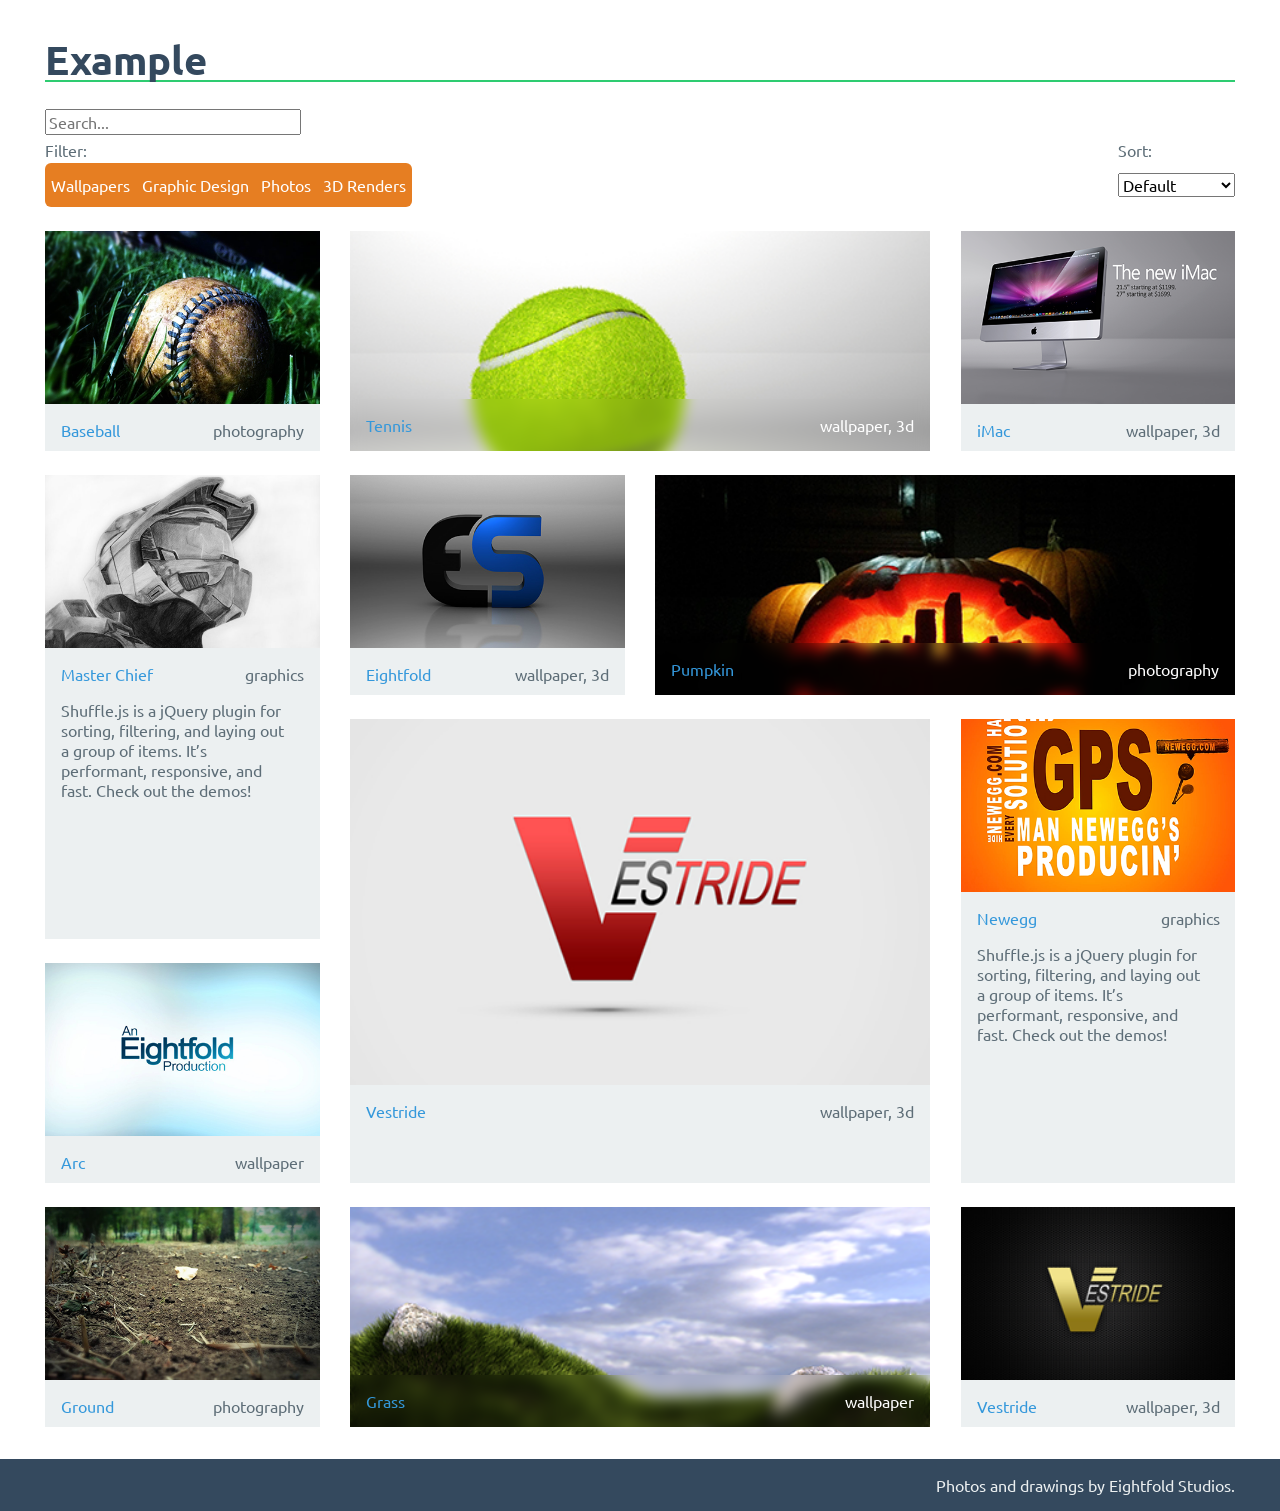
<file: index.html>
<!DOCTYPE html>
<!--[if lt IE 7]>      <html class="no-js lt-ie9 lt-ie8 lt-ie7" lang="en"> <![endif]-->
<!--[if IE 7]>         <html class="no-js lt-ie9 lt-ie8" lang="en"> <![endif]-->
<!--[if IE 8]>         <html class="no-js lt-ie9" lang="en"> <![endif]-->
<!--[if gt IE 8]><!--> <html class="no-js modern" lang="en"> <!--<![endif]-->
<head>
  <meta charset="utf-8" />
  <title>Shuffle.js</title>
  
  
  <meta name="viewport" content="width=device-width, initial-scale=1" />
  <meta property="og:title" content="Shuffle.js" />
  <meta property="og:description" content="Categorize, sort, and filter a responsive grid of items" />
  <meta property="og:type" content="website" />
  <meta property="og:url" content="http://vestride.github.io/Shuffle/index.html" />
  <meta property="og:image" content="http://vestride.github.io/Shuffle/img/shuffle.png" />
  <meta property="og:site_name" content="" />
  <meta property="fb:admins" content="771347349" />
  <meta name="author" content="https://plus.google.com/u/0/100210640453700033824" />
  <meta name="twitter:card" content="summary">
  <meta name="twitter:creator" content="@Vestride">
  <meta name="twitter:title" content="Shuffle.js">
  <meta name="twitter:description" content="Categorize, sort, and filter a responsive grid of items">
  <meta name="twitter:image" content="http://vestride.github.io/Shuffle/img/shuffle.png">

  <link href="https://plus.google.com/u/0/100210640453700033824" rel="author" />


  <link id="favicon" rel="icon" type="image/png" href="favicon.png" >

  <!-- Prefetch DNS for external assets -->
  <link rel="dns-prefetch" href="//fonts.googleapis.com">
  <link rel="dns-prefetch" href="//themes.googleusercontent.com">
  <link rel="dns-prefetch" href="//www.google-analytics.com">
  <link rel="dns-prefetch" href="//ajax.googleapis.com">

  <link rel="stylesheet" href="../css/prism.css" />
  <link rel="stylesheet" href="../css/style.css" />
  <link rel="stylesheet" href="../css/shuffle-styles.css" />
  <link rel="stylesheet" href="http://fonts.googleapis.com/css?family=Ubuntu:300,400,700">
  
  



  
  <script src="../dist/modernizr.custom.min.js"></script>
  

  <!--[if lt IE 9]>
  <script src="../js/html5shiv.js"></script>
  <![endif]-->
</head>
<body class="home">


<section id="demo">
  <div class="container-fluid">
    <h2>Example<a href="#demo"></a></h2>
  </div>

  <div class="container-fluid filter">

    <div class="row-fluid">
      <input class="filter__search js-shuffle-search" placeholder="Search..." type="search">
    </div>
    <div class="row-fluid">
      <div class="span9">
        <p class="filter__label">Filter:</p>
        <div class="filter-options btn-group">
          <button class="btn btn--warning" data-group="wallpaper">Wallpapers</button>
          <button class="btn btn--warning" data-group="graphics">Graphic Design</button>
          <button class="btn btn--warning" data-group="photography">Photos</button>
          <button class="btn btn--warning" data-group="3d">3D Renders</button>
        </div>
      </div>
      <div class="span3">
        <div class="m-nofloat pull-right">
          <p class="filter__label">Sort:</p>
          <select class="sort-options">
            <option value="">Default</option>
            <option value="title">Title</option>
            <option value="date-created">Date Created</option>
          </select>
        </div>
      </div>
    </div>

  </div>

  <div class="container-fluid">
    <div style="transition: height 250ms ease-out 0s; height: 1220px;" id="grid" class="row-fluid m-row shuffle--container shuffle--fluid shuffle">


      <figure style="position: absolute; top: 0px; left: 0px; visibility: visible; transition: transform 250ms ease-out 0s, opacity 250ms ease-out 0s;" class="span3 m-span3 picture-item shuffle-item filtered" data-groups="[&quot;photography&quot;]" data-date-created="2010-09-14" data-title="Baseball">
        <div class="picture-item__inner">
          <img src="../img/baseball.png" alt="" height="145" width="230">
          <div class="picture-item__details clearfix">
            <img class="picture-item__blur" src="../img/baseball.png" alt="" height="145" width="230">
            <figcaption class="picture-item__title pull-left"><a href="../img/originals/baseball.jpg" target="_blank">Baseball</a></figcaption>
            <p class="picture-item__tags pull-right">photography</p>
          </div>
          
        </div>
      </figure>


      <figure style="position: absolute; top: 0px; left: 0px; transition: transform 250ms ease-out 0s, opacity 250ms ease-out 0s; visibility: visible; opacity: 1; transform: translate3d(240px, 0px, 0px) scale3d(1, 1, 1);" class="span6 m-span3 picture-item shuffle-item filtered" data-groups="[&quot;wallpaper&quot;,&quot;3d&quot;]" data-date-created="2011-08-14" data-title="Tennis">
        <div class="picture-item__inner">
          <img src="../img/tennis-ball.png" alt="" height="145" width="230">
          <div class="picture-item__details clearfix">
            <img class="picture-item__blur" src="../img/tennis-ball.png" alt="" height="145" width="230">
            <figcaption class="picture-item__title pull-left"><a href="../img/originals/tennis-ball.jpg" target="_blank">Tennis</a></figcaption>
            <p class="picture-item__tags pull-right">wallpaper, 3d</p>
          </div>
          <p class="picture-item__description">Shuffle.js is a jQuery plugin for sorting, filtering, and laying out a group of items. It’s performant, responsive, and fast. Check out the demos!</p>
        </div>
      </figure>


      <figure style="position: absolute; top: 0px; left: 0px; transition: transform 250ms ease-out 0s, opacity 250ms ease-out 0s; visibility: visible; opacity: 1; transform: translate3d(720px, 0px, 0px) scale3d(1, 1, 1);" class="span3 m-span3 picture-item shuffle-item filtered" data-groups="[&quot;wallpaper&quot;,&quot;3d&quot;]" data-date-created="2009-05-27" data-title="iMac">
        <div class="picture-item__inner">
          <img src="../img/imac.png" alt="" height="145" width="230">
          <div class="picture-item__details clearfix">
            <img class="picture-item__blur" src="../img/imac.png" alt="" height="145" width="230">
            <figcaption class="picture-item__title pull-left"><a href="../img/originals/imac.jpg" target="_blank">iMac</a></figcaption>
            <p class="picture-item__tags pull-right">wallpaper, 3d</p>
          </div>
          
        </div>
      </figure>


      <figure style="position: absolute; top: 0px; left: 0px; visibility: visible; opacity: 1; transform: translate3d(0px, 244px, 0px) scale3d(1, 1, 1); transition: transform 250ms ease-out 0s, opacity 250ms ease-out 0s;" class="span3 m-span3 picture-item picture-item--h2 shuffle-item filtered" data-groups="[&quot;graphics&quot;]" data-date-created="2012-05-14" data-title="Master Chief">
        <div class="picture-item__inner">
          <img src="../img/master-chief.png" alt="" height="145" width="230">
          <div class="picture-item__details clearfix">
            <img class="picture-item__blur" src="../img/master-chief.png" alt="" height="145" width="230">
            <figcaption class="picture-item__title pull-left"><a href="../img/originals/Master_Chief_Portrait_by_Eightfold_Studios.jpg" target="_blank">Master Chief</a></figcaption>
            <p class="picture-item__tags pull-right">graphics</p>
          </div>
          <p class="picture-item__description">Shuffle.js is a jQuery plugin for sorting, filtering, and laying out a group of items. It’s performant, responsive, and fast. Check out the demos!</p>
        </div>
      </figure>


      <figure style="position: absolute; top: 0px; left: 0px; transition: transform 250ms ease-out 0s, opacity 250ms ease-out 0s; visibility: visible; opacity: 1; transform: translate3d(240px, 244px, 0px) scale3d(1, 1, 1);" class="span3 m-span3 picture-item shuffle-item filtered" data-groups="[&quot;wallpaper&quot;,&quot;3d&quot;]" data-date-created="2009-09-14" data-title="Eightfold">
        <div class="picture-item__inner">
          <img src="../img/es-blue.png" alt="" height="145" width="230">
          <div class="picture-item__details clearfix">
            <img class="picture-item__blur" src="../img/es-blue.png" alt="" height="145" width="230">
            <figcaption class="picture-item__title pull-left"><a href="../img/originals/es-blue.jpg" target="_blank">Eightfold</a></figcaption>
            <p class="picture-item__tags pull-right">wallpaper, 3d</p>
          </div>
          
        </div>
      </figure>


      <figure style="position: absolute; top: 0px; left: 0px; transition: transform 250ms ease-out 0s, opacity 250ms ease-out 0s; visibility: visible; opacity: 1; transform: translate3d(480px, 244px, 0px) scale3d(1, 1, 1);" class="span6 m-span3 picture-item shuffle-item filtered" data-groups="[&quot;photography&quot;]" data-date-created="2012-03-14" data-title="Pumpkin">
        <div class="picture-item__inner">
          <img src="../img/pumpkin.png" alt="" height="145" width="230">
          <div class="picture-item__details clearfix">
            <img class="picture-item__blur" src="../img/pumpkin.png" alt="" height="145" width="230">
            <figcaption class="picture-item__title pull-left"><a href="../img/originals/pumpkin.jpg" target="_blank">Pumpkin</a></figcaption>
            <p class="picture-item__tags pull-right">photography</p>
          </div>
          <p class="picture-item__description">Shuffle.js is a jQuery plugin for sorting, filtering, and laying out a group of items. It’s performant, responsive, and fast. Check out the demos!</p>
        </div>
      </figure>


      <figure style="position: absolute; top: 0px; left: 0px; transition: transform 250ms ease-out 0s, opacity 250ms ease-out 0s; visibility: visible; opacity: 1; transform: translate3d(240px, 488px, 0px) scale3d(1, 1, 1);" class="span6 m-span3 picture-item picture-item--h2 shuffle-item filtered" data-groups="[&quot;wallpaper&quot;,&quot;3d&quot;]" data-date-created="2013-05-19" data-title="Vestride">
        <div class="picture-item__inner">
          <img src="../img/vestride-red.png" alt="" height="145" width="230">
          <div class="picture-item__details clearfix">
            <img class="picture-item__blur" src="../img/vestride-red.png" alt="" height="145" width="230">
            <figcaption class="picture-item__title pull-left"><a href="../img/originals/vestride-red.jpg" target="_blank">Vestride</a></figcaption>
            <p class="picture-item__tags pull-right">wallpaper, 3d</p>
          </div>
          
        </div>
      </figure>


      <figure style="position: absolute; top: 0px; left: 0px; transition: transform 250ms ease-out 0s, opacity 250ms ease-out 0s; visibility: visible; opacity: 1; transform: translate3d(720px, 488px, 0px) scale3d(1, 1, 1);" class="span3 m-span3 picture-item picture-item--h2 shuffle-item filtered" data-groups="[&quot;graphics&quot;]" data-date-created="2013-02-01" data-title="Newegg">
        <div class="picture-item__inner">
          <img src="../img/newegg.png" alt="" height="145" width="230">
          <div class="picture-item__details clearfix">
            <img class="picture-item__blur" src="../img/newegg.png" alt="" height="145" width="230">
            <figcaption class="picture-item__title pull-left"><a href="../img/originals/newegg.jpg" target="_blank">Newegg</a></figcaption>
            <p class="picture-item__tags pull-right">graphics</p>
          </div>
          <p class="picture-item__description">Shuffle.js is a jQuery plugin for sorting, filtering, and laying out a group of items. It’s performant, responsive, and fast. Check out the demos!</p>
        </div>
      </figure>


      <figure style="position: absolute; top: 0px; left: 0px; visibility: visible; opacity: 1; transform: translate3d(0px, 732px, 0px) scale3d(1, 1, 1); transition: transform 250ms ease-out 0s, opacity 250ms ease-out 0s;" class="span3 m-span3 picture-item shuffle-item filtered" data-groups="[&quot;wallpaper&quot;]" data-date-created="2000-01-01" data-title="Arc">
        <div class="picture-item__inner">
          <img src="../img/eightfoldarc.png" alt="" height="145" width="230">
          <div class="picture-item__details clearfix">
            <img class="picture-item__blur" src="../img/eightfoldarc.png" alt="" height="145" width="230">
            <figcaption class="picture-item__title pull-left"><a href="../img/originals/eightfoldarc.jpg" target="_blank">Arc</a></figcaption>
            <p class="picture-item__tags pull-right">wallpaper</p>
          </div>
          
        </div>
      </figure>


      <figure style="position: absolute; top: 0px; left: 0px; visibility: visible; opacity: 1; transform: translate3d(0px, 976px, 0px) scale3d(1, 1, 1); transition: transform 250ms ease-out 0s, opacity 250ms ease-out 0s;" class="span3 m-span3 picture-item shuffle-item filtered" data-groups="[&quot;photography&quot;]" data-date-created="2012-07-04" data-title="Ground">
        <div class="picture-item__inner">
          <img src="../img/ground.png" alt="" height="145" width="230">
          <div class="picture-item__details clearfix">
            <img class="picture-item__blur" src="../img/ground.png" alt="" height="145" width="230">
            <figcaption class="picture-item__title pull-left"><a href="../img/originals/ground!.jpg" target="_blank">Ground</a></figcaption>
            <p class="picture-item__tags pull-right">photography</p>
          </div>
          
        </div>
      </figure>


      <figure style="position: absolute; top: 0px; left: 0px; transition: transform 250ms ease-out 0s, opacity 250ms ease-out 0s; visibility: visible; opacity: 1; transform: translate3d(240px, 976px, 0px) scale3d(1, 1, 1);" class="span6 m-span3 picture-item shuffle-item filtered" data-groups="[&quot;wallpaper&quot;]" data-date-created="2011-08-12" data-title="Grass">
        <div class="picture-item__inner">
          <img src="../img/grassy-hills.png" alt="" height="145" width="230">
          <div class="picture-item__details clearfix">
            <img class="picture-item__blur" src="../img/grassy-hills.png" alt="" height="145" width="230">
            <figcaption class="picture-item__title pull-left"><a href="../img/originals/grassy-hills.tif" target="_blank">Grass</a></figcaption>
            <p class="picture-item__tags pull-right">wallpaper</p>
          </div>
          <p class="picture-item__description">Shuffle.js is a jQuery plugin for sorting, filtering, and laying out a group of items. It’s performant, responsive, and fast. Check out the demos!</p>
        </div>
      </figure>


      <figure style="position: absolute; top: 0px; left: 0px; transition: transform 250ms ease-out 0s, opacity 250ms ease-out 0s; visibility: visible; opacity: 1; transform: translate3d(720px, 976px, 0px) scale3d(1, 1, 1);" class="span3 m-span3 picture-item shuffle-item filtered" data-groups="[&quot;wallpaper&quot;,&quot;3d&quot;]" data-date-created="2013-05-19" data-title="Vestride">
        <div class="picture-item__inner">
          <img src="../img/vestride-classy.png" alt="" height="145" width="230">
          <div class="picture-item__details clearfix">
            <img class="picture-item__blur" src="../img/vestride-classy.png" alt="" height="145" width="230">
            <figcaption class="picture-item__title pull-left"><a href="../img/originals/vestride-classy.jpg" target="_blank">Vestride</a></figcaption>
            <p class="picture-item__tags pull-right">wallpaper, 3d</p>
          </div>
          
        </div>
      </figure>

      
      <div class="span3 m-span3 shuffle__sizer"></div>
    </div>
  </div>


</section>


<footer class="site-footer light-text-dark-box">
  <div class="container-fluid">
    <p class="site-footer__credit">Photos and drawings by <a href="https://www.facebook.com/EightfoldStudios" target="_blank">Eightfold Studios</a>.</p>
  </div>
</footer>


<script>

!function(d,s,id){var js,fjs=d.getElementsByTagName(s)[0],p=/^http:/.test(d.location)?'http':'https';if(!d.getElementById(id)){js=d.createElement(s);js.id=id;js.src=p+'://platform.twitter.com/widgets.js';fjs.parentNode.insertBefore(js,fjs);}}(document, 'script', 'twitter-wjs');

(function() {
  var po = document.createElement('script'); po.type = 'text/javascript'; po.async = true;
  po.src = 'https://apis.google.com/js/platform.js';
  var s = document.getElementsByTagName('script')[0]; s.parentNode.insertBefore(po, s);
})();
</script>


<!--[if lt IE 9]>
  <script src="//ajax.googleapis.com/ajax/libs/jquery/1.11.0/jquery.min.js"></script>
<![endif]-->
<!--[if gte IE 9]><!-->
  <script src="//ajax.googleapis.com/ajax/libs/jquery/2.1.0/jquery.min.js"></script>
<!--<![endif]-->



<!-- Shuffle! -->
<script src="../dist/jquery.shuffle.js"></script>



<!-- Syntax highlighting via Prism -->
<script src="../js/prism.js"></script>


<script>var site_url = "/Shuffle";</script>

<script src="../js/page.js"></script>
<script src="../js/evenheights.js"></script>




<script src="../js/demos/homepage.js"></script>




<script>(function(G,o,O,g,l){G.GoogleAnalyticsObject=O;G[O]||(G[O]=function(){(G[O].q=G[O].q||[]).push(arguments)});G[O].l=+new Date;g=o.createElement('script'),l=o.scripts[0];g.src='//www.google-analytics.com/analytics.js';l.parentNode.insertBefore(g,l)}(this,document,'ga'));ga('create','UA-39355642-1','vestride.github.io');ga('send','pageview')</script>


</body>
</html>
</file>
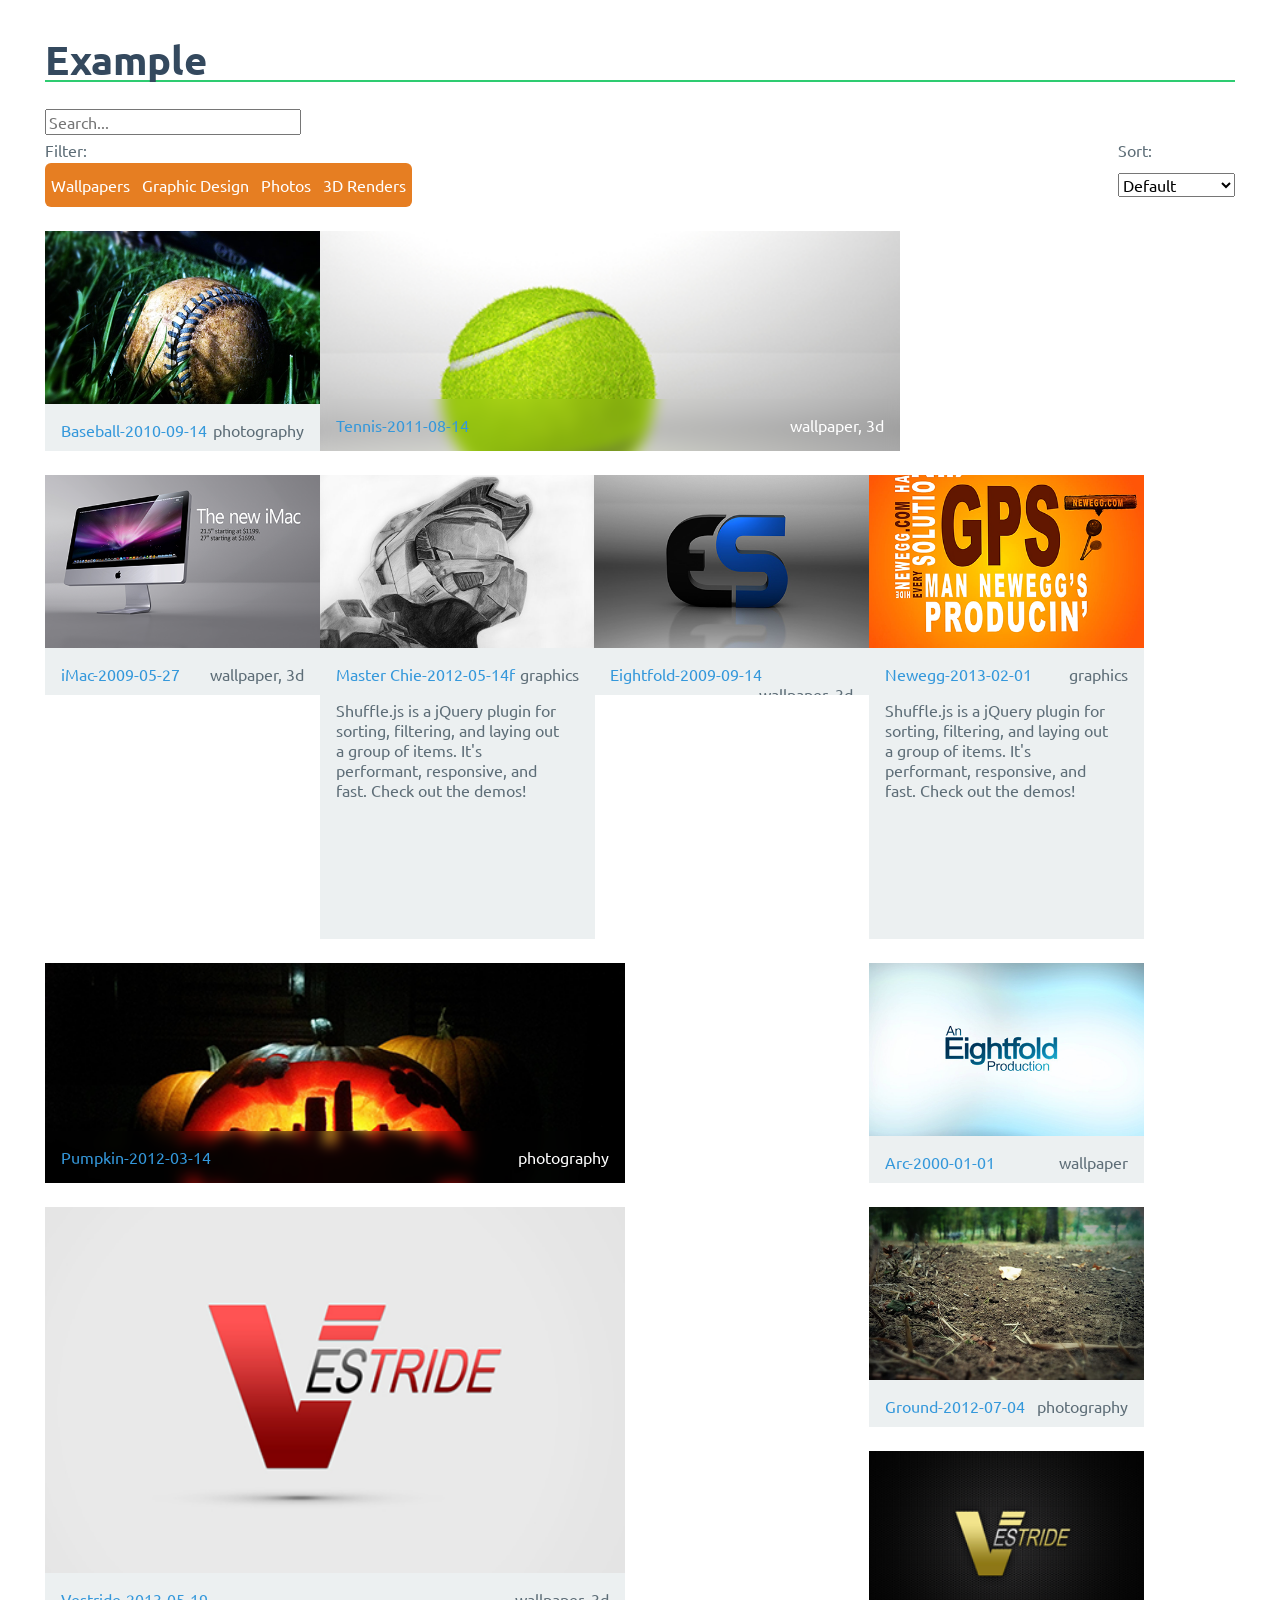
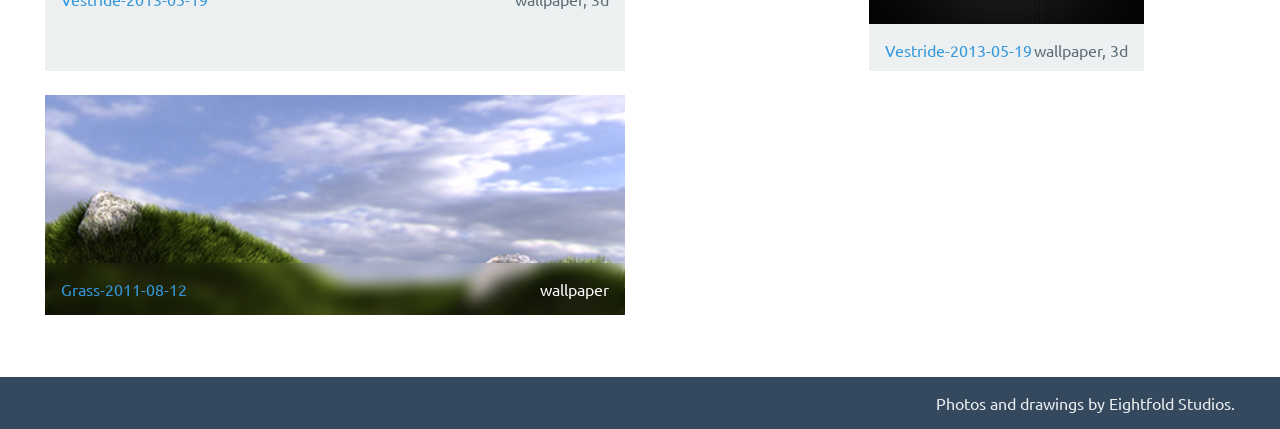
<file: demo/index.html>
<!DOCTYPE html>
<!--[if lt IE 7]>      <html class="no-js lt-ie9 lt-ie8 lt-ie7" lang="en"> <![endif]-->
<!--[if IE 7]>         <html class="no-js lt-ie9 lt-ie8" lang="en"> <![endif]-->
<!--[if IE 8]>         <html class="no-js lt-ie9" lang="en"> <![endif]-->
<!--[if gt IE 8]><!--> <html class="no-js modern" lang="en"> <!--<![endif]-->
<head>
  <meta charset="utf-8" />
  <title>Shuffle.js</title>
  
  
  <meta name="viewport" content="width=device-width, initial-scale=1" />
  <meta property="og:title" content="Shuffle.js" />
  <meta property="og:description" content="Categorize, sort, and filter a responsive grid of items" />
  <meta property="og:type" content="website" />
  <meta property="og:url" content="http://vestride.github.io/Shuffle/index.html" />
  <meta property="og:image" content="http://vestride.github.io/Shuffle/img/shuffle.png" />
  <meta property="og:site_name" content="" />
  <meta property="fb:admins" content="771347349" />
  <meta name="author" content="https://plus.google.com/u/0/100210640453700033824" />
  <meta name="twitter:card" content="summary">
  <meta name="twitter:creator" content="@Vestride">
  <meta name="twitter:title" content="Shuffle.js">
  <meta name="twitter:description" content="Categorize, sort, and filter a responsive grid of items">
  <meta name="twitter:image" content="http://vestride.github.io/Shuffle/img/shuffle.png">

  <link href="https://plus.google.com/u/0/100210640453700033824" rel="author" />


  <link id="favicon" rel="icon" type="image/png" href="favicon.png" >

  <!-- Prefetch DNS for external assets -->
  <link rel="dns-prefetch" href="//fonts.googleapis.com">
  <link rel="dns-prefetch" href="//themes.googleusercontent.com">
  <link rel="dns-prefetch" href="//www.google-analytics.com">
  <link rel="dns-prefetch" href="//ajax.googleapis.com">

  <link rel="stylesheet" href="../css/prism.css" />
  <link rel="stylesheet" href="../css/style.css" />
  <link rel="stylesheet" href="../css/shuffle-styles.css" />
  <link rel="stylesheet" href="http://fonts.googleapis.com/css?family=Ubuntu:300,400,700">
  
  


  
  <script src="../dist/modernizr.custom.min.js"></script>
  

  <!--[if lt IE 9]>
  <script src="../js/html5shiv.js"></script>
  <![endif]-->
</head>
<body class="home">


<section id="demo">
  <div class="container-fluid">
    <h2>Example<a href="#demo"></a></h2>
  </div>

  <div class="container-fluid filter">

    <div class="row-fluid">
      <input class="filter__search js-shuffle-search" placeholder="Search..." type="search">
    </div>
    <div class="row-fluid">
      <div class="span9">
        <p class="filter__label">Filter:</p>
        <div class="filter-options btn-group">
          <button class="btn btn--warning" data-group="wallpaper">Wallpapers</button>
          <button class="btn btn--warning" data-group="graphics">Graphic Design</button>
          <button class="btn btn--warning" data-group="photography">Photos</button>
          <button class="btn btn--warning" data-group="3d">3D Renders</button>
        </div>
      </div>
      <div class="span3">
        <div class="m-nofloat pull-right">
          <p class="filter__label">Sort:</p>
          <select class="sort-options">
            <option value="">Default</option>
            <option value="title">Title</option>
            <option value="date-created">Date Created</option>
          </select>
        </div>
      </div>
    </div>

  </div>

  <div class="container-fluid">
    <div id="grid" class="row-fluid m-row shuffle--container shuffle--fluid shuffle">
      
    </div>
  </div>


</section>


<footer class="site-footer light-text-dark-box">
  <div class="container-fluid">
    <p class="site-footer__credit">Photos and drawings by <a href="https://www.facebook.com/EightfoldStudios" target="_blank">Eightfold Studios</a>.</p>
  </div>
</footer>


<script>

!function(d,s,id){var js,fjs=d.getElementsByTagName(s)[0],p=/^http:/.test(d.location)?'http':'https';if(!d.getElementById(id)){js=d.createElement(s);js.id=id;js.src=p+'://platform.twitter.com/widgets.js';fjs.parentNode.insertBefore(js,fjs);}}(document, 'script', 'twitter-wjs');

(function() {
  var po = document.createElement('script'); po.type = 'text/javascript'; po.async = true;
  po.src = 'https://apis.google.com/js/platform.js';
  var s = document.getElementsByTagName('script')[0]; s.parentNode.insertBefore(po, s);
})();
</script>


<!--[if lt IE 9]>
  <script src="//ajax.googleapis.com/ajax/libs/jquery/1.11.0/jquery.min.js"></script>
<![endif]-->
<!--[if gte IE 9]><!-->
  <script src="//ajax.googleapis.com/ajax/libs/jquery/2.1.0/jquery.min.js"></script>
<!--<![endif]-->



<!-- Shuffle! -->
<script src="../dist/jquery.shuffle.js"></script>



<!-- Syntax highlighting via Prism -->
<script src="../js/prism.js"></script>


<script>var site_url = "/Shuffle";</script>

<script src="../js/page.js"></script>
<script src="../js/evenheights.js"></script>

<script src="../js/homepage-json.js"></script>


<script>(function(G,o,O,g,l){G.GoogleAnalyticsObject=O;G[O]||(G[O]=function(){(G[O].q=G[O].q||[]).push(arguments)});G[O].l=+new Date;g=o.createElement('script'),l=o.scripts[0];g.src='//www.google-analytics.com/analytics.js';l.parentNode.insertBefore(g,l)}(this,document,'ga'));ga('create','UA-39355642-1','vestride.github.io');ga('send','pageview')</script>


</body>
</html>
</file>
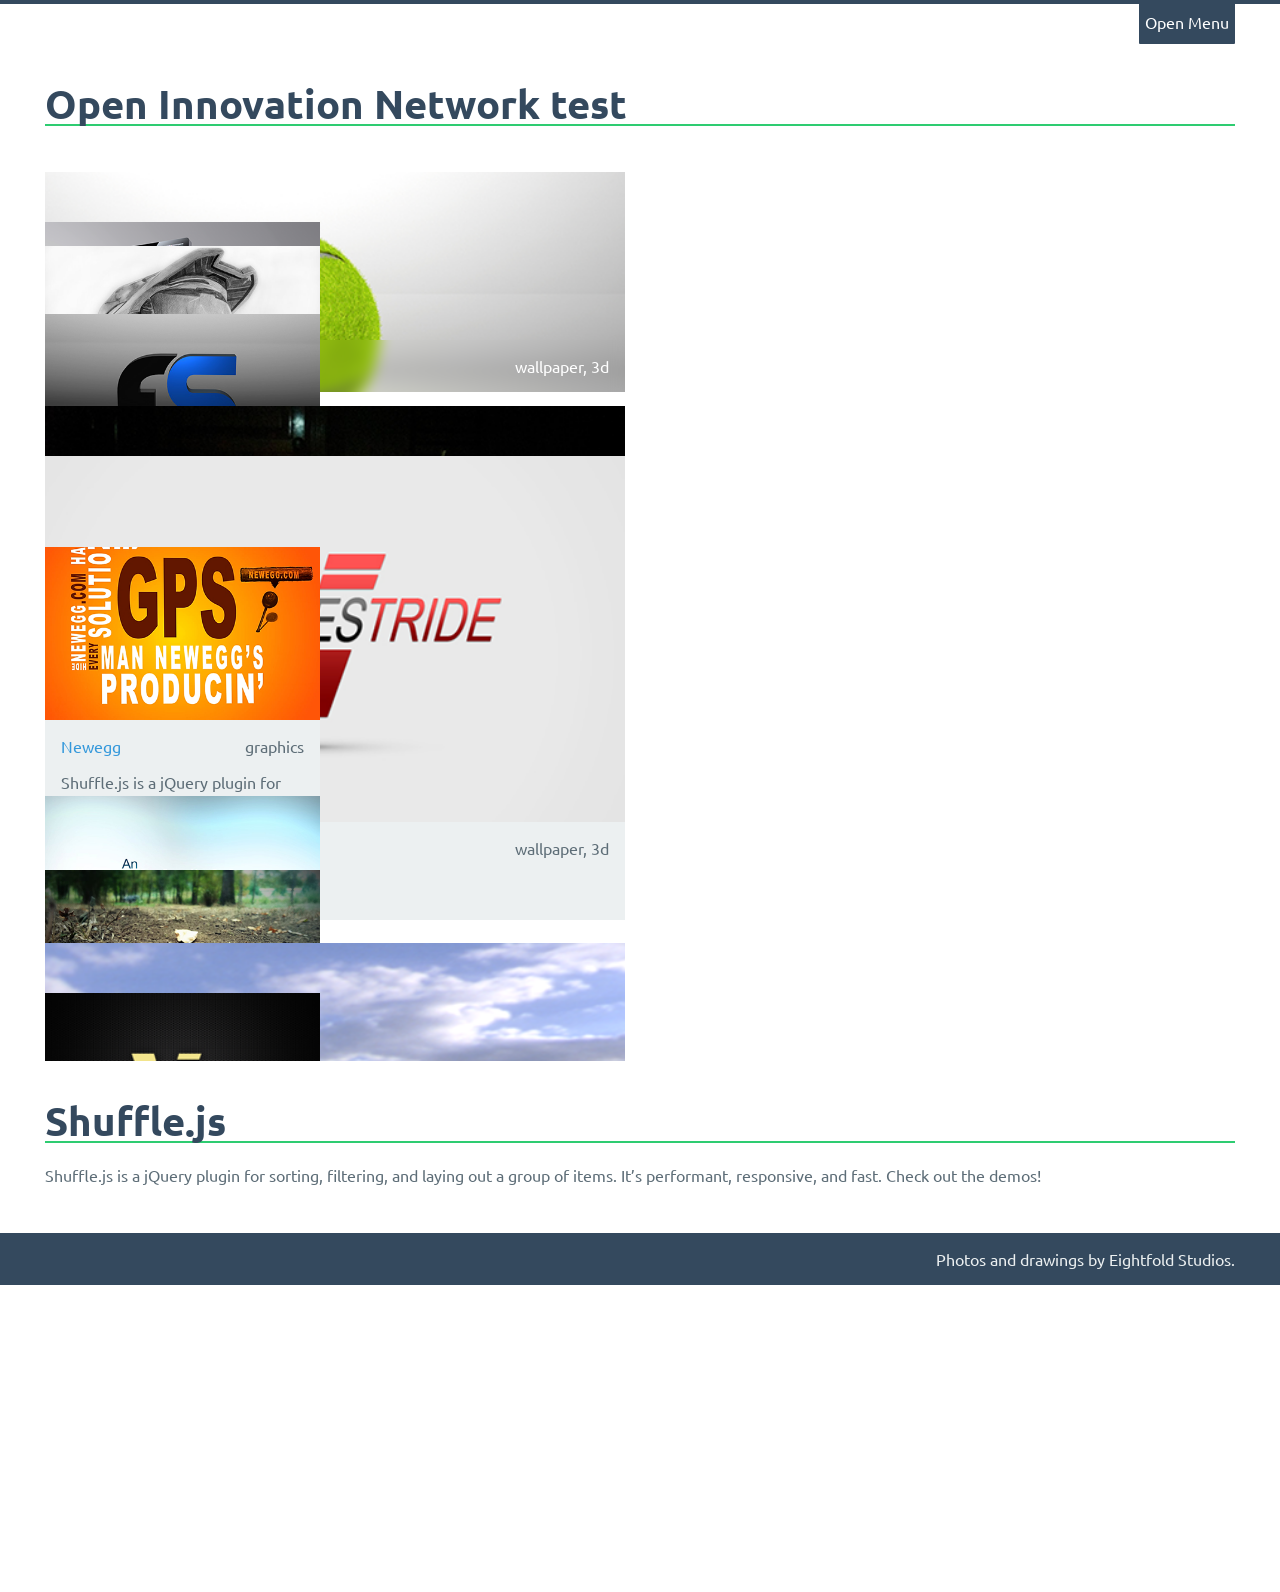
<file: basic.html>
<!DOCTYPE html>
<!--[if lt IE 7]>      <html class="no-js lt-ie9 lt-ie8 lt-ie7" lang="en"> <![endif]-->
<!--[if IE 7]>         <html class="no-js lt-ie9 lt-ie8" lang="en"> <![endif]-->
<!--[if IE 8]>         <html class="no-js lt-ie9" lang="en"> <![endif]-->
<!--[if gt IE 8]><!--> <html class="no-js modern" lang="en"> <!--<![endif]-->
<head>
  <meta charset="utf-8" />
  <title>Basic Shuffle Demo</title>
  
  
  <meta name="viewport" content="width=device-width, initial-scale=1" />
  <meta property="og:title" content="Basic Shuffle Demo" />
  <meta property="og:description" content="A basic demo using shuffle with a masonry layout. This example also uses a sizer element." />
  <meta property="og:type" content="website" />
  <meta property="og:url" content="http://vestride.github.io/Shuffle/basic" />
  <meta property="og:image" content="http://vestride.github.io/Shuffle/demos/basic.jpg" />
  <meta property="og:site_name" content="" />
  <meta property="fb:admins" content="771347349" />
  <meta name="author" content="https://plus.google.com/u/0/100210640453700033824" />
  <meta name="twitter:card" content="summary">
  <meta name="twitter:creator" content="@Vestride">
  <meta name="twitter:title" content="Basic Shuffle Demo">
  <meta name="twitter:description" content="A basic demo using shuffle with a masonry layout. This example also uses a sizer element.">
  <meta name="twitter:image" content="http://vestride.github.io/Shuffle/demos/basic.jpg">

  <link href="https://plus.google.com/u/0/100210640453700033824" rel="author" />


  <link id="favicon" rel="icon" type="image/png" href="favicon.png" >

  <!-- Prefetch DNS for external assets -->
  <link rel="dns-prefetch" href="//fonts.googleapis.com">
  <link rel="dns-prefetch" href="//themes.googleusercontent.com">
  <link rel="dns-prefetch" href="//www.google-analytics.com">
  <link rel="dns-prefetch" href="//ajax.googleapis.com">

  
  <link rel="stylesheet" href="../css/style.css" />
  <link rel="stylesheet" href="../css/shuffle-styles.css" />
  <link rel="stylesheet" href="http://fonts.googleapis.com/css?family=Ubuntu:300,400,700">
  
  


  
  <script src="../dist/modernizr.custom.min.js"></script>
  

  <!--[if lt IE 9]>
  <script src="../js/html5shiv.js"></script>
  <![endif]-->
</head>
<body class="basic">


<nav class="site-nav collapsed" id="nav" role="primary">

  <div class="js-tray site-nav__tray light-text-dark-box">
    <div class="container-fluid site-nav__tray-inner">

      <h3 class="site-nav__title">Shuffle.js</h3>
      <div class="row-fluid">
        <div class="span3">
          <a class="btn btn--primary" href="../">Home</a>
        </div>
        <div class="span3">
          <a class="btn btn--primary" href="https://github.com/Vestride/Shuffle">GitHub Repo</a>
        </div>
        <div class="span3">
          <a class="btn btn--primary" href="https://twitter.com/Vestride">By @Vestride</a>
        </div>
        <div class="span3">
          <a class="btn btn--primary" href="../faq">FAQ</a>
        </div>
      </div>

      <h3 class="site-nav__title">Demos</h3>
      <div class="row-fluid m-row js-demos demo-list">
  
    <div class="span3 m-span3 figure-wrap js-demo">
      <a href="../basic">
        <figure>
          <div class="keep-ratio four-three">
            <img src="../img/demos/basic.webp" alt="Basic masonry layout" />
          </div>
          <figcaption>Open Innovation Network test</figcaption>
        </figure>
      </a>
    </div>
  
    <div class="span3 m-span3 figure-wrap js-demo">
      <a href="../adding-removing">
        <figure>
          <div class="keep-ratio four-three">
            <img src="../img/demos/adding-removing.webp" alt="Adding and removing items" />
          </div>
          <figcaption>Adding and removing items</figcaption>
        </figure>
      </a>
    </div>
  
    <div class="span3 m-span3 figure-wrap js-demo">
      <a href="../adaptive">
        <figure>
          <div class="keep-ratio four-three">
            <img src="../img/demos/adaptive.webp" alt="Adaptive bootstrap grid with compound filters" />
          </div>
          <figcaption>Adaptive bootstrap grid with compound filters</figcaption>
        </figure>
      </a>
    </div>
  
    <div class="span3 m-span3 figure-wrap js-demo">
      <a href="../images">
        <figure>
          <div class="keep-ratio four-three">
            <img src="../img/demos/images.webp" alt="Using images" />
          </div>
          <figcaption>Using images</figcaption>
        </figure>
      </a>
    </div>
  
    <div class="span3 m-span3 figure-wrap js-demo">
      <a href="../animated">
        <figure>
          <div class="keep-ratio four-three">
            <img src="../img/demos/animated.webp" alt="Animated viewport entry" />
          </div>
          <figcaption>Animated viewport entry</figcaption>
        </figure>
      </a>
    </div>
  
    <div class="span3 m-span3 figure-wrap js-demo">
      <a href="../bootstrap3-grid">
        <figure>
          <div class="keep-ratio four-three">
            <img src="../img/demos/bootstrap3-grid.webp" alt="Bootstrap 3 Grid Demo" />
          </div>
          <figcaption>Bootstrap 3 Grid Demo</figcaption>
        </figure>
      </a>
    </div>
  
    <div class="span3 m-span3 figure-wrap js-demo">
      <a href="../requirejs">
        <figure>
          <div class="keep-ratio four-three">
            <img src="../img/demos/requirejs.webp" alt="RequireJS with Shuffle" />
          </div>
          <figcaption>RequireJS with Shuffle</figcaption>
        </figure>
      </a>
    </div>
  
</div>

    </div>
  </div>

  <div class="site-nav__band">
    <div class="container-fluid">
      <button class="js-nav-toggle pull-right" data-close-label="Close Menu">Open Menu</button>
    </div>
  </div>
</nav>


<main role="main" id="main" class="language-markup">
  <div class="container-fluid">
  <div class="row-fluid">
    <h2>Open Innovation Network test</h2>
  </div>
</div>


<div class="container-fluid">
  <div id="grid" class="row-fluid m-row shuffle--container shuffle--fluid">
    
        
        


  



<figure class="span3 m-span3 picture-item" data-groups='["photography"]' data-date-created="2010-09-14" data-title="Baseball">
  <div class="picture-item__inner">
    <img src="../img/baseball.png" alt="" height="145" width="230" />
    <div class="picture-item__details clearfix">
      <img class="picture-item__blur" src="../img/baseball.png" alt="" height="145" width="230" />
      <figcaption class="picture-item__title pull-left"><a href="../img/originals/baseball.jpg" target="_blank">Baseball</a></figcaption>
      <p class="picture-item__tags pull-right">photography</p>
    </div>
    
  </div>
</figure>

    
        
        


  



<figure class="span6 m-span3 picture-item" data-groups='["wallpaper","3d"]' data-date-created="2011-08-14" data-title="Tennis">
  <div class="picture-item__inner">
    <img src="../img/tennis-ball.png" alt="" height="145" width="230" />
    <div class="picture-item__details clearfix">
      <img class="picture-item__blur" src="../img/tennis-ball.png" alt="" height="145" width="230" />
      <figcaption class="picture-item__title pull-left"><a href="../img/originals/tennis-ball.jpg" target="_blank">Tennis</a></figcaption>
      <p class="picture-item__tags pull-right">wallpaper, 3d</p>
    </div>
    <p class="picture-item__description">Shuffle.js is a jQuery plugin for sorting, filtering, and laying out a group of items. It&rsquo;s performant, responsive, and fast. Check out the demos!</p>
  </div>
</figure>

    
        
        


  



<figure class="span3 m-span3 picture-item" data-groups='["wallpaper","3d"]' data-date-created="2009-05-27" data-title="iMac">
  <div class="picture-item__inner">
    <img src="../img/imac.png" alt="" height="145" width="230" />
    <div class="picture-item__details clearfix">
      <img class="picture-item__blur" src="../img/imac.png" alt="" height="145" width="230" />
      <figcaption class="picture-item__title pull-left"><a href="../img/originals/imac.jpg" target="_blank">iMac</a></figcaption>
      <p class="picture-item__tags pull-right">wallpaper, 3d</p>
    </div>
    
  </div>
</figure>

    
        
        


  



<figure class="span3 m-span3 picture-item picture-item--h2" data-groups='["graphics"]' data-date-created="2012-05-14" data-title="Master Chief">
  <div class="picture-item__inner">
    <img src="../img/master-chief.png" alt="" height="145" width="230" />
    <div class="picture-item__details clearfix">
      <img class="picture-item__blur" src="../img/master-chief.png" alt="" height="145" width="230" />
      <figcaption class="picture-item__title pull-left"><a href="../img/originals/Master_Chief_Portrait_by_Eightfold_Studios.jpg" target="_blank">Master Chief</a></figcaption>
      <p class="picture-item__tags pull-right">graphics</p>
    </div>
    <p class="picture-item__description">Shuffle.js is a jQuery plugin for sorting, filtering, and laying out a group of items. It&rsquo;s performant, responsive, and fast. Check out the demos!</p>
  </div>
</figure>

    
        
        


  



<figure class="span3 m-span3 picture-item" data-groups='["wallpaper","3d"]' data-date-created="2009-09-14" data-title="Eightfold">
  <div class="picture-item__inner">
    <img src="../img/es-blue.png" alt="" height="145" width="230" />
    <div class="picture-item__details clearfix">
      <img class="picture-item__blur" src="../img/es-blue.png" alt="" height="145" width="230" />
      <figcaption class="picture-item__title pull-left"><a href="../img/originals/es-blue.jpg" target="_blank">Eightfold</a></figcaption>
      <p class="picture-item__tags pull-right">wallpaper, 3d</p>
    </div>
    
  </div>
</figure>

    
        
        


  



<figure class="span6 m-span3 picture-item" data-groups='["photography"]' data-date-created="2012-03-14" data-title="Pumpkin">
  <div class="picture-item__inner">
    <img src="../img/pumpkin.png" alt="" height="145" width="230" />
    <div class="picture-item__details clearfix">
      <img class="picture-item__blur" src="../img/pumpkin.png" alt="" height="145" width="230" />
      <figcaption class="picture-item__title pull-left"><a href="../img/originals/pumpkin.jpg" target="_blank">Pumpkin</a></figcaption>
      <p class="picture-item__tags pull-right">photography</p>
    </div>
    <p class="picture-item__description">Shuffle.js is a jQuery plugin for sorting, filtering, and laying out a group of items. It&rsquo;s performant, responsive, and fast. Check out the demos!</p>
  </div>
</figure>

    
        
        


  



<figure class="span6 m-span3 picture-item picture-item--h2" data-groups='["wallpaper","3d"]' data-date-created="2013-05-19" data-title="Vestride">
  <div class="picture-item__inner">
    <img src="../img/vestride-red.png" alt="" height="145" width="230" />
    <div class="picture-item__details clearfix">
      <img class="picture-item__blur" src="../img/vestride-red.png" alt="" height="145" width="230" />
      <figcaption class="picture-item__title pull-left"><a href="../img/originals/vestride-red.jpg" target="_blank">Vestride</a></figcaption>
      <p class="picture-item__tags pull-right">wallpaper, 3d</p>
    </div>
    
  </div>
</figure>

    
        
        


  



<figure class="span3 m-span3 picture-item picture-item--h2" data-groups='["graphics"]' data-date-created="2013-02-01" data-title="Newegg">
  <div class="picture-item__inner">
    <img src="../img/newegg.png" alt="" height="145" width="230" />
    <div class="picture-item__details clearfix">
      <img class="picture-item__blur" src="../img/newegg.png" alt="" height="145" width="230" />
      <figcaption class="picture-item__title pull-left"><a href="../img/originals/newegg.jpg" target="_blank">Newegg</a></figcaption>
      <p class="picture-item__tags pull-right">graphics</p>
    </div>
    <p class="picture-item__description">Shuffle.js is a jQuery plugin for sorting, filtering, and laying out a group of items. It&rsquo;s performant, responsive, and fast. Check out the demos!</p>
  </div>
</figure>

    
        
        


  



<figure class="span3 m-span3 picture-item" data-groups='["wallpaper"]' data-date-created="2000-01-01" data-title="Arc">
  <div class="picture-item__inner">
    <img src="../img/eightfoldarc.png" alt="" height="145" width="230" />
    <div class="picture-item__details clearfix">
      <img class="picture-item__blur" src="../img/eightfoldarc.png" alt="" height="145" width="230" />
      <figcaption class="picture-item__title pull-left"><a href="../img/originals/eightfoldarc.jpg" target="_blank">Arc</a></figcaption>
      <p class="picture-item__tags pull-right">wallpaper</p>
    </div>
    
  </div>
</figure>

    
        
        


  



<figure class="span3 m-span3 picture-item" data-groups='["photography"]' data-date-created="2012-07-04" data-title="Ground">
  <div class="picture-item__inner">
    <img src="../img/ground.png" alt="" height="145" width="230" />
    <div class="picture-item__details clearfix">
      <img class="picture-item__blur" src="../img/ground.png" alt="" height="145" width="230" />
      <figcaption class="picture-item__title pull-left"><a href="../img/originals/ground!.jpg" target="_blank">Ground</a></figcaption>
      <p class="picture-item__tags pull-right">photography</p>
    </div>
    
  </div>
</figure>

    
        
        


  



<figure class="span6 m-span3 picture-item" data-groups='["wallpaper"]' data-date-created="2011-08-12" data-title="Grass">
  <div class="picture-item__inner">
    <img src="../img/grassy-hills.png" alt="" height="145" width="230" />
    <div class="picture-item__details clearfix">
      <img class="picture-item__blur" src="../img/grassy-hills.png" alt="" height="145" width="230" />
      <figcaption class="picture-item__title pull-left"><a href="../img/originals/grassy-hills.tif" target="_blank">Grass</a></figcaption>
      <p class="picture-item__tags pull-right">wallpaper</p>
    </div>
    <p class="picture-item__description">Shuffle.js is a jQuery plugin for sorting, filtering, and laying out a group of items. It&rsquo;s performant, responsive, and fast. Check out the demos!</p>
  </div>
</figure>

    
        
        


  



<figure class="span3 m-span3 picture-item" data-groups='["wallpaper","3d"]' data-date-created="2013-05-19" data-title="Vestride">
  <div class="picture-item__inner">
    <img src="../img/vestride-classy.png" alt="" height="145" width="230" />
    <div class="picture-item__details clearfix">
      <img class="picture-item__blur" src="../img/vestride-classy.png" alt="" height="145" width="230" />
      <figcaption class="picture-item__title pull-left"><a href="../img/originals/vestride-classy.jpg" target="_blank">Vestride</a></figcaption>
      <p class="picture-item__tags pull-right">wallpaper, 3d</p>
    </div>
    
  </div>
</figure>

    
    <div class="span3 m-span3 shuffle__sizer"></div>
  </div>
</div>


<div class="container-fluid">
  <div class="row-fluid">
    <h2>Shuffle.js</h2>
    <p>Shuffle.js is a jQuery plugin for sorting, filtering, and laying out a group of items. It&rsquo;s performant, responsive, and fast. Check out the demos!</p>
  </div>
</div>

<footer class="site-footer light-text-dark-box">
  <div class="container-fluid">
    <p class="site-footer__credit">Photos and drawings by <a href="https://www.facebook.com/EightfoldStudios" target="_blank">Eightfold Studios</a>.</p>
  </div>
</footer>


</main>

<!--[if lt IE 9]>
  <script src="//ajax.googleapis.com/ajax/libs/jquery/1.11.0/jquery.min.js"></script>
<![endif]-->
<!--[if gte IE 9]><!-->
  <script src="//ajax.googleapis.com/ajax/libs/jquery/2.1.0/jquery.min.js"></script>
<!--<![endif]-->



<!-- Shuffle! -->
<script src="../dist/jquery.shuffle.js"></script>




<script>var site_url = "/Shuffle";</script>

<script src="../js/page.js"></script>
<script src="../js/evenheights.js"></script>




<script src="../js/demos/homepage.js"></script>




<script>(function(G,o,O,g,l){G.GoogleAnalyticsObject=O;G[O]||(G[O]=function(){(G[O].q=G[O].q||[]).push(arguments)});G[O].l=+new Date;g=o.createElement('script'),l=o.scripts[0];g.src='//www.google-analytics.com/analytics.js';l.parentNode.insertBefore(g,l)}(this,document,'ga'));ga('create','UA-39355642-1','vestride.github.io');ga('send','pageview')</script>


</body>
</html>
</file>
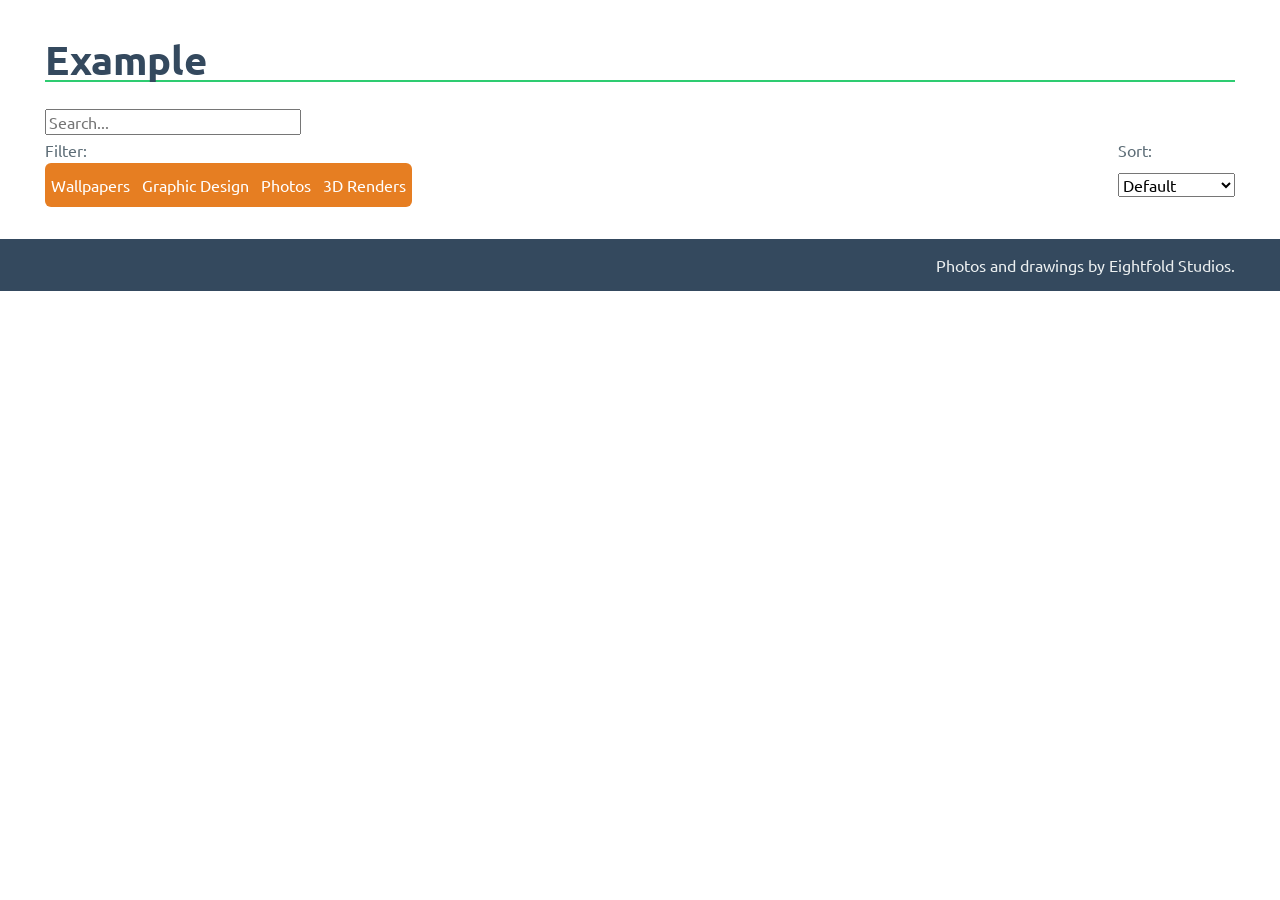
<file: demo/index-hacky.html>
<!DOCTYPE html>
<!--[if lt IE 7]>      <html class="no-js lt-ie9 lt-ie8 lt-ie7" lang="en"> <![endif]-->
<!--[if IE 7]>         <html class="no-js lt-ie9 lt-ie8" lang="en"> <![endif]-->
<!--[if IE 8]>         <html class="no-js lt-ie9" lang="en"> <![endif]-->
<!--[if gt IE 8]><!--> <html class="no-js modern" lang="en"> <!--<![endif]-->
<head>
  <meta charset="utf-8" />
  <title>Shuffle.js</title>
  
  
  <meta name="viewport" content="width=device-width, initial-scale=1" />
  <meta property="og:title" content="Shuffle.js" />
  <meta property="og:description" content="Categorize, sort, and filter a responsive grid of items" />
  <meta property="og:type" content="website" />
  <meta property="og:url" content="http://vestride.github.io/Shuffle/index.html" />
  <meta property="og:image" content="http://vestride.github.io/Shuffle/img/shuffle.png" />
  <meta property="og:site_name" content="" />
  <meta property="fb:admins" content="771347349" />
  <meta name="author" content="https://plus.google.com/u/0/100210640453700033824" />
  <meta name="twitter:card" content="summary">
  <meta name="twitter:creator" content="@Vestride">
  <meta name="twitter:title" content="Shuffle.js">
  <meta name="twitter:description" content="Categorize, sort, and filter a responsive grid of items">
  <meta name="twitter:image" content="http://vestride.github.io/Shuffle/img/shuffle.png">

  <link href="https://plus.google.com/u/0/100210640453700033824" rel="author" />


  <link id="favicon" rel="icon" type="image/png" href="favicon.png" >

  <!-- Prefetch DNS for external assets -->
  <link rel="dns-prefetch" href="//fonts.googleapis.com">
  <link rel="dns-prefetch" href="//themes.googleusercontent.com">
  <link rel="dns-prefetch" href="//www.google-analytics.com">
  <link rel="dns-prefetch" href="//ajax.googleapis.com">

  <link rel="stylesheet" href="../css/prism.css" />
  <link rel="stylesheet" href="../css/style.css" />
  <link rel="stylesheet" href="../css/shuffle-styles.css" />
  <link rel="stylesheet" href="http://fonts.googleapis.com/css?family=Ubuntu:300,400,700">
  
  


  
  <script src="../dist/modernizr.custom.min.js"></script>
  

  <!--[if lt IE 9]>
  <script src="../js/html5shiv.js"></script>
  <![endif]-->
</head>
<body class="home">


<section id="demo">
  <div class="container-fluid">
    <h2>Example<a href="#demo"></a></h2>
  </div>

  <div class="container-fluid filter">

    <div class="row-fluid">
      <input class="filter__search js-shuffle-search" placeholder="Search..." type="search">
    </div>
    <div class="row-fluid">
      <div class="span9">
        <p class="filter__label">Filter:</p>
        <div class="filter-options btn-group">
          <button class="btn btn--warning" data-group="wallpaper">Wallpapers</button>
          <button class="btn btn--warning" data-group="graphics">Graphic Design</button>
          <button class="btn btn--warning" data-group="photography">Photos</button>
          <button class="btn btn--warning" data-group="3d">3D Renders</button>
        </div>
      </div>
      <div class="span3">
        <div class="m-nofloat pull-right">
          <p class="filter__label">Sort:</p>
          <select class="sort-options">
            <option value="">Default</option>
            <option value="title">Title</option>
            <option value="date-created">Date Created</option>
          </select>
        </div>
      </div>
    </div>

  </div>

  <div class="container-fluid">
    <div id="grid" class="row-fluid m-row shuffle--container shuffle--fluid shuffle">
      
    </div>
  </div>


</section>


<footer class="site-footer light-text-dark-box">
  <div class="container-fluid">
    <p class="site-footer__credit">Photos and drawings by <a href="https://www.facebook.com/EightfoldStudios" target="_blank">Eightfold Studios</a>.</p>
  </div>
</footer>


<script>

!function(d,s,id){var js,fjs=d.getElementsByTagName(s)[0],p=/^http:/.test(d.location)?'http':'https';if(!d.getElementById(id)){js=d.createElement(s);js.id=id;js.src=p+'://platform.twitter.com/widgets.js';fjs.parentNode.insertBefore(js,fjs);}}(document, 'script', 'twitter-wjs');

(function() {
  var po = document.createElement('script'); po.type = 'text/javascript'; po.async = true;
  po.src = 'https://apis.google.com/js/platform.js';
  var s = document.getElementsByTagName('script')[0]; s.parentNode.insertBefore(po, s);
})();
</script>


<!--[if lt IE 9]>
  <script src="//ajax.googleapis.com/ajax/libs/jquery/1.11.0/jquery.min.js"></script>
<![endif]-->
<!--[if gte IE 9]><!-->
  <script src="//ajax.googleapis.com/ajax/libs/jquery/2.1.0/jquery.min.js"></script>
<!--<![endif]-->



<!-- Shuffle! -->
<script src="../dist/jquery.shuffle.js"></script>



<!-- Syntax highlighting via Prism -->
<script src="../js/prism.js"></script>


<script>var site_url = "/Shuffle";</script>

<script src="../js/page.js"></script>
<script src="../js/evenheights.js"></script>

<script src="../js/homepage-json-hacky.js"></script>


<script>(function(G,o,O,g,l){G.GoogleAnalyticsObject=O;G[O]||(G[O]=function(){(G[O].q=G[O].q||[]).push(arguments)});G[O].l=+new Date;g=o.createElement('script'),l=o.scripts[0];g.src='//www.google-analytics.com/analytics.js';l.parentNode.insertBefore(g,l)}(this,document,'ga'));ga('create','UA-39355642-1','vestride.github.io');ga('send','pageview')</script>


</body>
</html>
</file>
<file: css/prism.css>
/**
 * prism.js default theme for JavaScript, CSS and HTML
 * Based on dabblet (http://dabblet.com)
 * @author Lea Verou
 */

code[class*="language-"],
pre[class*="language-"] {
	color: black;
	text-shadow: 0 1px white;
	font-family: Consolas, Monaco, 'Andale Mono', monospace;
	direction: ltr;
	text-align: left;
	white-space: pre;
	word-spacing: normal;

	-moz-tab-size: 4;
	-o-tab-size: 4;
	tab-size: 4;

	-webkit-hyphens: none;
	-moz-hyphens: none;
	-ms-hyphens: none;
	hyphens: none;
}

@media print {
	code[class*="language-"],
	pre[class*="language-"] {
		text-shadow: none;
	}
}

/* Code blocks */
pre[class*="language-"] {
	padding: 1em;
	margin: .5em 0;
	overflow: auto;
}

:not(pre) > code[class*="language-"],
pre[class*="language-"] {
	background: #f5f2f0;
}

/* Inline code */
:not(pre) > code[class*="language-"] {
	padding: .1em;
	border-radius: .3em;
}

.token.comment,
.token.prolog,
.token.doctype,
.token.cdata {
	color: slategray;
}

.token.punctuation {
	color: #999;
}

.namespace {
	opacity: .7;
}

.token.property,
.token.tag,
.token.boolean,
.token.number {
	color: #905;
}

.token.selector,
.token.attr-name,
.token.string {
	color: #690;
}

.token.operator,
.token.entity,
.token.url,
.language-css .token.string,
.style .token.string {
	color: #a67f59;
	background: hsla(0,0%,100%,.5);
}

.token.atrule,
.token.attr-value,
.token.keyword {
	color: #07a;
}


.token.regex,
.token.important {
	color: #e90;
}

.token.important {
	font-weight: bold;
}

.token.entity {
	cursor: help;
}
</file>
<file: css/shuffle-styles.css>
/*=============================================*\
 Some styles to show off masonry layout
\*=============================================*/
.picture-item {
  height: 220px;
  margin-top: 24px; }
.picture-item.shuffle-item {
  margin-left: 0
  /* shuffle items shouldn't have a left margin*/ }
.picture-item.picture-item--h2 {
  height: 464px
  /* 2x the height + 1 gutter */ }
.picture-item.span6:not(.picture-item--h2) .picture-item__details {
  position: absolute;
  bottom: 0;
  left: 0;
  width: 100%;
  background-color: #333;
  background-color: rgba(0, 0, 0, 0.6);
  color: white;
  overflow: hidden; }
.picture-item.span6:not(.picture-item--h2) .picture-item__description {
  display: none; }
.picture-item .picture-item__inner {
  background: #ECF0F1;
  height: 100%;
  overflow: hidden; }
.picture-item img {
  display: block;
  width: 100%;
  height: auto; }
.picture-item .picture-item__blur {
  display: none; }
.picture-item .picture-item__details, .picture-item .picture-item__description {
  padding: 1em; }
.picture-item .picture-item__description {
  margin: 0;
  padding-top: 0;
  padding-right: 2em; }
.picture-item .picture-item__tags {
  margin: 0; }

/* autoprefixer: off */
@supports (filter: blur(1px)) or (-webkit-filter: blur(1px)) {
  .picture-item.span6:not(.picture-item--h2) .picture-item__blur {
    /* autoprefixer: on */
    position: absolute;
    z-index: 1;
    top: calc(50px - 220px);
    left: 0;
    display: block;
    -webkit-filter: blur(7px);
            filter: blur(7px); }
  .picture-item.span6:not(.picture-item--h2) .picture-item__details {
    background: none; }
  .picture-item.span6:not(.picture-item--h2) .picture-item__tags, .picture-item.span6:not(.picture-item--h2) .picture-item__title {
    position: relative;
    z-index: 2; } }
/*
  Shuffle needs either relative or absolute positioning on the container
  It will set it for you, but it'll cause another style recalculation and layout.
  AKA worse performance - so just set it here
 */
.shuffle--container {
  position: relative;
  overflow: hidden; }

.shuffle--fluid .shuffle__sizer {
  position: absolute;
  opacity: 0;
  visibility: hidden; }

/* Animate in styles */
.shuffle--animatein {
  overflow: visible; }

.shuffle--animatein .picture-item__inner {
  opacity: 0;
  transform: translate(0, 220px); }

.shuffle--animatein .picture-item__inner--transition {
  transition: all .6s ease; }

.shuffle--animatein .picture-item.in .picture-item__inner {
  opacity: 1;
  transform: translate(0, 0); }

@media (max-width: 47.9375em) {
  .picture-item {
    height: auto;
    margin-top: 20px; }
  .picture-item.picture-item--h2 {
    height: auto; }
  .picture-item .picture-item__details, .picture-item .picture-item__description {
    font-size: .875em;
    padding: .625em; }
  .picture-item .picture-item__description {
    padding-right: .875em;
    padding-bottom: 1.25em; }

  .filter > .row-fluid, .filter > .row-fluid > div {
    margin: 10px 0; }

  .m-nofloat {
    float: none; } }
</file>
<file: css/style.css>
@charset "UTF-8";
/*! normalize.css v2.1.2 | MIT License | git.io/normalize */
/* ==========================================================================
   HTML5 display definitions
   ========================================================================== */
/**
 * Correct `block` display not defined in IE 8/9.
 */
article, aside, details, figcaption, figure, footer, header, hgroup, main, nav, section, summary {
  display: block; }

/**
 * Correct `inline-block` display not defined in IE 8/9.
 */
audio, canvas, video {
  display: inline-block; }

/**
 * Prevent modern browsers from displaying `audio` without controls.
 * Remove excess height in iOS 5 devices.
 */
audio:not([controls]) {
  display: none;
  height: 0; }

/**
 * Address styling not present in IE 8/9.
 */
[hidden] {
  display: none; }

/* ==========================================================================
   Base
   ========================================================================== */
/**
 * 1. Set default font family to sans-serif.
 * 2. Prevent iOS text size adjust after orientation change, without disabling
 *    user zoom.
 */
html {
  font-family: sans-serif;
  /* 1 */
  -ms-text-size-adjust: 100%;
  /* 2 */
  -webkit-text-size-adjust: 100%
  /* 2 */ }

/**
 * Remove default margin.
 */
body {
  margin: 0; }

/* ==========================================================================
   Links
   ========================================================================== */
/**
 * Address `outline` inconsistency between Chrome and other browsers.
 */
a:focus {
  outline: thin dotted; }

/**
 * Improve readability when focused and also mouse hovered in all browsers.
 */
a:active, a:hover {
  outline: 0; }

/* ==========================================================================
   Typography
   ========================================================================== */
/**
 * Address styling not present in IE 8/9, Safari 5, and Chrome.
 */
abbr[title] {
  border-bottom: 1px dotted; }

/**
 * Address style set to `bolder` in Firefox 4+, Safari 5, and Chrome.
 */
b, strong {
  font-weight: bold; }

/**
 * Address styling not present in Safari 5 and Chrome.
 */
dfn {
  font-style: italic; }

/**
 * Address differences between Firefox and other browsers.
 */
hr {
  box-sizing: content-box;
  height: 0; }

/**
 * Address styling not present in IE 8/9.
 */
mark {
  background: #ff0;
  color: #000; }

/**
 * Correct font family set oddly in Safari 5 and Chrome.
 */
code, kbd, pre, samp {
  font-family: monospace, serif;
  font-size: 1em; }

/**
 * Improve readability of pre-formatted text in all browsers.
 */
pre {
  white-space: pre-wrap; }

/**
 * Set consistent quote types.
 */
q {
  quotes: "\201C" "\201D" "\2018" "\2019"; }

/**
 * Address inconsistent and variable font size in all browsers.
 */
small {
  font-size: 80%; }

/**
 * Prevent `sub` and `sup` affecting `line-height` in all browsers.
 */
sub, sup {
  font-size: 75%;
  line-height: 0;
  position: relative;
  vertical-align: baseline; }

sup {
  top: -0.5em; }

sub {
  bottom: -0.25em; }

/* ==========================================================================
   Embedded content
   ========================================================================== */
/**
 * Remove border when inside `a` element in IE 8/9.
 */
img {
  border: 0; }

/**
 * Correct overflow displayed oddly in IE 9.
 */
svg:not(:root) {
  overflow: hidden; }

/* ==========================================================================
   Figures
   ========================================================================== */
/**
 * Address margin not present in IE 8/9 and Safari 5.
 */
figure {
  margin: 0; }

/* ==========================================================================
   Forms
   ========================================================================== */
/**
 * Define consistent border, margin, and padding.
 */
fieldset {
  border: 1px solid #c0c0c0;
  margin: 0 2px;
  padding: 0.35em 0.625em 0.75em; }

/**
 * 1. Correct `color` not being inherited in IE 8/9.
 * 2. Remove padding so people aren't caught out if they zero out fieldsets.
 */
legend {
  border: 0;
  /* 1 */
  padding: 0
  /* 2 */ }

/**
 * 1. Correct font family not being inherited in all browsers.
 * 2. Correct font size not being inherited in all browsers.
 * 3. Address margins set differently in Firefox 4+, Safari 5, and Chrome.
 */
button, input, select, textarea {
  font-family: inherit;
  /* 1 */
  font-size: 100%;
  /* 2 */
  margin: 0
  /* 3 */ }

/**
 * Address Firefox 4+ setting `line-height` on `input` using `!important` in
 * the UA stylesheet.
 */
button, input {
  line-height: normal; }

/**
 * Address inconsistent `text-transform` inheritance for `button` and `select`.
 * All other form control elements do not inherit `text-transform` values.
 * Correct `button` style inheritance in Chrome, Safari 5+, and IE 8+.
 * Correct `select` style inheritance in Firefox 4+ and Opera.
 */
button, select {
  text-transform: none; }

/**
 * 1. Avoid the WebKit bug in Android 4.0.* where (2) destroys native `audio`
 *    and `video` controls.
 * 2. Correct inability to style clickable `input` types in iOS.
 * 3. Improve usability and consistency of cursor style between image-type
 *    `input` and others.
 */
button, html input[type="button"], input[type="reset"], input[type="submit"] {
  -webkit-appearance: button;
  /* 2 */
  cursor: pointer
  /* 3 */ }

/**
 * Re-set default cursor for disabled elements.
 */
button[disabled], html input[disabled] {
  cursor: default; }

/**
 * 1. Address box sizing set to `content-box` in IE 8/9.
 * 2. Remove excess padding in IE 8/9.
 */
input[type="checkbox"], input[type="radio"] {
  box-sizing: border-box;
  /* 1 */
  padding: 0
  /* 2 */ }

/**
 * 1. Address `appearance` set to `searchfield` in Safari 5 and Chrome.
 */
input[type="search"] {
  -webkit-appearance: textfield
  /* 1 */ }

/**
 * Remove inner padding and search cancel button in Safari 5 and Chrome
 * on OS X.
 */
input[type="search"]::-webkit-search-cancel-button, input[type="search"]::-webkit-search-decoration {
  -webkit-appearance: none; }

/**
 * Remove inner padding and border in Firefox 4+.
 */
button::-moz-focus-inner, input::-moz-focus-inner {
  border: 0;
  padding: 0; }

/**
 * 1. Remove default vertical scrollbar in IE 8/9.
 * 2. Improve readability and alignment in all browsers.
 */
textarea {
  overflow: auto;
  /* 1 */
  vertical-align: top
  /* 2 */ }

/* ==========================================================================
   Tables
   ========================================================================== */
/**
 * Remove most spacing between table cells.
 */
table {
  border-collapse: collapse;
  border-spacing: 0; }

body {
  font-family: 'Ubuntu', Verdana, sans-serif;
  color: #5D6D77; }

a {
  text-decoration: none; }
a, a:visited {
  color: #3498DB; }
a:hover {
  text-decoration: underline; }
a:active {
  color: #2ECC71; }

h2, h3, h4, h5, h6 {
  color: #34495E; }

h1 {
  margin: 20px 0;
  font-weight: 300;
  font-size: 4em;
  line-height: 1;
  color: #2ECC71; }

h2 {
  position: relative;
  font-size: 2.5em;
  margin-bottom: 18px; }
h2::after {
  content: '';
  position: absolute;
  bottom: 4px;
  left: 0;
  z-index: -1;
  width: 100%;
  height: 2px;
  background-color: #2ECC71; }

h3 {
  margin: .6667em 0 0.5em;
  font-size: 1.5em; }

h4 {
  font-size: 1.25em; }

@media (max-width: 47.9375em) {
  h1 {
    font-size: 8vw;
    margin: 3vw 0; }

  h2 {
    font-size: 6vw;
    margin: 2vw 0; } }
h1 > a, h2 > a, h3 > a {
  display: none; }

h1:hover > a, h2:hover > a, h3:hover > a {
  position: absolute;
  display: block;
  top: 0;
  left: -40px;
  height: 50px;
  width: 50px;
  background: url("../img/link.svg") no-repeat;
  overflow: hidden;
  text-indent: -999em; }

.unstyled {
  list-style-type: none;
  padding: 0;
  margin: 0; }

.light-text-dark-box p {
  color: #ECF0F1; }
.light-text-dark-box a {
  color: #ECF0F1; }
.light-text-dark-box a:hover {
  color: white; }

/*!
 * Bootstrap v2.3.2
 *
 * Copyright 2012 Twitter, Inc
 * Licensed under the Apache License v2.0
 * http://www.apache.org/licenses/LICENSE-2.0
 *
 * Designed and built with all the love in the world @twitter by @mdo and @fat.
 */
.row {
  margin-left: -20px;
  *zoom: 1; }

.row:before, .row:after {
  display: table;
  content: "";
  line-height: 0; }

.row:after {
  clear: both; }

[class*="span"] {
  float: left;
  min-height: 1px;
  margin-left: 20px; }

.container, .navbar-static-top .container, .navbar-fixed-top .container, .navbar-fixed-bottom .container {
  width: 940px; }

.span12 {
  width: 940px; }

.span11 {
  width: 860px; }

.span10 {
  width: 780px; }

.span9 {
  width: 700px; }

.span8 {
  width: 620px; }

.span7 {
  width: 540px; }

.span6 {
  width: 460px; }

.span5 {
  width: 380px; }

.span4 {
  width: 300px; }

.span3 {
  width: 220px; }

.span2 {
  width: 140px; }

.span1 {
  width: 60px; }

.offset12 {
  margin-left: 980px; }

.offset11 {
  margin-left: 900px; }

.offset10 {
  margin-left: 820px; }

.offset9 {
  margin-left: 740px; }

.offset8 {
  margin-left: 660px; }

.offset7 {
  margin-left: 580px; }

.offset6 {
  margin-left: 500px; }

.offset5 {
  margin-left: 420px; }

.offset4 {
  margin-left: 340px; }

.offset3 {
  margin-left: 260px; }

.offset2 {
  margin-left: 180px; }

.offset1 {
  margin-left: 100px; }

.row-fluid {
  width: 100%;
  *zoom: 1; }

.row-fluid:before, .row-fluid:after {
  display: table;
  content: "";
  line-height: 0; }

.row-fluid:after {
  clear: both; }

.row-fluid [class*="span"] {
  display: block;
  width: 100%;
  min-height: 30px;
  box-sizing: border-box;
  float: left;
  margin-left: 2.127659574468085%;
  *margin-left: 2.074468085106383%; }

.row-fluid [class*="span"]:first-child {
  margin-left: 0; }

.row-fluid .controls-row [class*="span"] + [class*="span"] {
  margin-left: 2.127659574468085%; }

.row-fluid .span12 {
  width: 100%;
  *width: 99.94680851063829%; }

.row-fluid .span11 {
  width: 91.48936170212765%;
  *width: 91.43617021276594%; }

.row-fluid .span10 {
  width: 82.97872340425532%;
  *width: 82.92553191489361%; }

.row-fluid .span9 {
  width: 74.46808510638297%;
  *width: 74.41489361702126%; }

.row-fluid .span8 {
  width: 65.95744680851064%;
  *width: 65.90425531914893%; }

.row-fluid .span7 {
  width: 57.44680851063829%;
  *width: 57.39361702127659%; }

.row-fluid .span6 {
  width: 48.93617021276595%;
  *width: 48.88297872340425%; }

.row-fluid .span5 {
  width: 40.42553191489362%;
  *width: 40.37234042553192%; }

.row-fluid .span4 {
  width: 31.914893617021278%;
  *width: 31.861702127659576%; }

.row-fluid .span3 {
  width: 23.404255319148934%;
  *width: 23.351063829787233%; }

.row-fluid .span2 {
  width: 14.893617021276595%;
  *width: 14.840425531914894%; }

.row-fluid .span1 {
  width: 6.382978723404255%;
  *width: 6.329787234042553%; }

.row-fluid .offset12 {
  margin-left: 104.25531914893617%;
  *margin-left: 104.14893617021275%; }

.row-fluid .offset12:first-child {
  margin-left: 102.12765957446808%;
  *margin-left: 102.02127659574467%; }

.row-fluid .offset11 {
  margin-left: 95.74468085106382%;
  *margin-left: 95.6382978723404%; }

.row-fluid .offset11:first-child {
  margin-left: 93.61702127659574%;
  *margin-left: 93.51063829787232%; }

.row-fluid .offset10 {
  margin-left: 87.23404255319149%;
  *margin-left: 87.12765957446807%; }

.row-fluid .offset10:first-child {
  margin-left: 85.1063829787234%;
  *margin-left: 84.99999999999999%; }

.row-fluid .offset9 {
  margin-left: 78.72340425531914%;
  *margin-left: 78.61702127659572%; }

.row-fluid .offset9:first-child {
  margin-left: 76.59574468085106%;
  *margin-left: 76.48936170212764%; }

.row-fluid .offset8 {
  margin-left: 70.2127659574468%;
  *margin-left: 70.10638297872339%; }

.row-fluid .offset8:first-child {
  margin-left: 68.08510638297872%;
  *margin-left: 67.9787234042553%; }

.row-fluid .offset7 {
  margin-left: 61.70212765957446%;
  *margin-left: 61.59574468085106%; }

.row-fluid .offset7:first-child {
  margin-left: 59.574468085106375%;
  *margin-left: 59.46808510638297%; }

.row-fluid .offset6 {
  margin-left: 53.191489361702125%;
  *margin-left: 53.085106382978715%; }

.row-fluid .offset6:first-child {
  margin-left: 51.063829787234035%;
  *margin-left: 50.95744680851063%; }

.row-fluid .offset5 {
  margin-left: 44.68085106382979%;
  *margin-left: 44.57446808510638%; }

.row-fluid .offset5:first-child {
  margin-left: 42.5531914893617%;
  *margin-left: 42.4468085106383%; }

.row-fluid .offset4 {
  margin-left: 36.170212765957444%;
  *margin-left: 36.06382978723405%; }

.row-fluid .offset4:first-child {
  margin-left: 34.04255319148936%;
  *margin-left: 33.93617021276596%; }

.row-fluid .offset3 {
  margin-left: 27.659574468085104%;
  *margin-left: 27.5531914893617%; }

.row-fluid .offset3:first-child {
  margin-left: 25.53191489361702%;
  *margin-left: 25.425531914893618%; }

.row-fluid .offset2 {
  margin-left: 19.148936170212764%;
  *margin-left: 19.04255319148936%; }

.row-fluid .offset2:first-child {
  margin-left: 17.02127659574468%;
  *margin-left: 16.914893617021278%; }

.row-fluid .offset1 {
  margin-left: 10.638297872340425%;
  *margin-left: 10.53191489361702%; }

.row-fluid .offset1:first-child {
  margin-left: 8.51063829787234%;
  *margin-left: 8.404255319148938%; }

[class*="span"].hide, .row-fluid [class*="span"].hide {
  display: none; }

[class*="span"].pull-right, .row-fluid [class*="span"].pull-right {
  float: right; }

.container {
  margin-right: auto;
  margin-left: auto;
  *zoom: 1; }

.container:before, .container:after {
  display: table;
  content: "";
  line-height: 0; }

.container:after {
  clear: both; }

.container-fluid {
  *zoom: 1; }

.container-fluid:before, .container-fluid:after {
  display: table;
  content: "";
  line-height: 0; }

.container-fluid:after {
  clear: both; }

@media (max-width: 47.9375em) {
  .navbar-fixed-top, .navbar-fixed-bottom, .navbar-static-top {
    margin-left: -20px;
    margin-right: -20px; }

  .container-fluid {
    padding: 0; }

  .dl-horizontal dt {
    float: none;
    clear: none;
    width: auto;
    text-align: left; }

  .dl-horizontal dd {
    margin-left: 0; }

  .container {
    width: auto; }

  .row-fluid {
    width: 100%; }

  .row, .thumbnails {
    margin-left: 0; }

  .thumbnails > li {
    float: none;
    margin-left: 0; }

  [class*="span"], .uneditable-input[class*="span"], .row-fluid [class*="span"] {
    float: none;
    display: block;
    width: 100%;
    margin-left: 0;
    box-sizing: border-box; }

  .span12, .row-fluid .span12 {
    width: 100%;
    box-sizing: border-box; }

  .row-fluid [class*="offset"]:first-child {
    margin-left: 0; }

  .input-large, .input-xlarge, .input-xxlarge, input[class*="span"], select[class*="span"], textarea[class*="span"], .uneditable-input {
    display: block;
    width: 100%;
    min-height: 30px;
    box-sizing: border-box; }

  .input-prepend input, .input-append input, .input-prepend input[class*="span"], .input-append input[class*="span"] {
    display: inline-block;
    width: auto; }

  .controls-row [class*="span"] + [class*="span"] {
    margin-left: 0; }

  .modal {
    position: fixed;
    top: 20px;
    left: 20px;
    right: 20px;
    width: auto;
    margin: 0; }

  .modal.fade {
    top: -100px; }

  .modal.fade.in {
    top: 20px; } }
@media (max-width: 30em) {
  .nav-collapse {
    -webkit-transform: translate3d(0, 0, 0); }

  .page-header h1 small {
    display: block;
    line-height: 20px; }

  input[type="checkbox"], input[type="radio"] {
    border: 1px solid #ccc; }

  .form-horizontal .control-label {
    float: none;
    width: auto;
    padding-top: 0;
    text-align: left; }

  .form-horizontal .controls {
    margin-left: 0; }

  .form-horizontal .control-list {
    padding-top: 0; }

  .form-horizontal .form-actions {
    padding-left: 10px;
    padding-right: 10px; }

  .media .pull-left, .media .pull-right {
    float: none;
    display: block;
    margin-bottom: 10px; }

  .media-object {
    margin-right: 0;
    margin-left: 0; }

  .modal {
    top: 10px;
    left: 10px;
    right: 10px; }

  .modal-header .close {
    padding: 10px;
    margin: -10px; }

  .carousel-caption {
    position: static; } }
@media (min-width: 48em) and (max-width: 61.1875em) {
  .row {
    margin-left: -20px;
    *zoom: 1; }

  .row:before, .row:after {
    display: table;
    content: "";
    line-height: 0; }

  .row:after {
    clear: both; }

  [class*="span"] {
    float: left;
    min-height: 1px;
    margin-left: 20px; }

  .container, .navbar-static-top .container, .navbar-fixed-top .container, .navbar-fixed-bottom .container {
    width: 724px; }

  .span12 {
    width: 724px; }

  .span11 {
    width: 662px; }

  .span10 {
    width: 600px; }

  .span9 {
    width: 538px; }

  .span8 {
    width: 476px; }

  .span7 {
    width: 414px; }

  .span6 {
    width: 352px; }

  .span5 {
    width: 290px; }

  .span4 {
    width: 228px; }

  .span3 {
    width: 166px; }

  .span2 {
    width: 104px; }

  .span1 {
    width: 42px; }

  .offset12 {
    margin-left: 764px; }

  .offset11 {
    margin-left: 702px; }

  .offset10 {
    margin-left: 640px; }

  .offset9 {
    margin-left: 578px; }

  .offset8 {
    margin-left: 516px; }

  .offset7 {
    margin-left: 454px; }

  .offset6 {
    margin-left: 392px; }

  .offset5 {
    margin-left: 330px; }

  .offset4 {
    margin-left: 268px; }

  .offset3 {
    margin-left: 206px; }

  .offset2 {
    margin-left: 144px; }

  .offset1 {
    margin-left: 82px; }

  .row-fluid {
    width: 100%;
    *zoom: 1; }

  .row-fluid:before, .row-fluid:after {
    display: table;
    content: "";
    line-height: 0; }

  .row-fluid:after {
    clear: both; }

  .row-fluid [class*="span"] {
    display: block;
    width: 100%;
    min-height: 30px;
    box-sizing: border-box;
    float: left;
    margin-left: 2.7624309392265194%;
    *margin-left: 2.709239449864817%; }

  .row-fluid [class*="span"]:first-child {
    margin-left: 0; }

  .row-fluid .controls-row [class*="span"] + [class*="span"] {
    margin-left: 2.7624309392265194%; }

  .row-fluid .span12 {
    width: 100%;
    *width: 99.94680851063829%; }

  .row-fluid .span11 {
    width: 91.43646408839778%;
    *width: 91.38327259903608%; }

  .row-fluid .span10 {
    width: 82.87292817679558%;
    *width: 82.81973668743387%; }

  .row-fluid .span9 {
    width: 74.30939226519337%;
    *width: 74.25620077583166%; }

  .row-fluid .span8 {
    width: 65.74585635359117%;
    *width: 65.69266486422946%; }

  .row-fluid .span7 {
    width: 57.18232044198895%;
    *width: 57.12912895262725%; }

  .row-fluid .span6 {
    width: 48.61878453038674%;
    *width: 48.56559304102504%; }

  .row-fluid .span5 {
    width: 40.05524861878453%;
    *width: 40.00205712942283%; }

  .row-fluid .span4 {
    width: 31.491712707182323%;
    *width: 31.43852121782062%; }

  .row-fluid .span3 {
    width: 22.92817679558011%;
    *width: 22.87498530621841%; }

  .row-fluid .span2 {
    width: 14.3646408839779%;
    *width: 14.311449394616199%; }

  .row-fluid .span1 {
    width: 5.801104972375691%;
    *width: 5.747913483013988%; }

  .row-fluid .offset12 {
    margin-left: 105.52486187845304%;
    *margin-left: 105.41847889972962%; }

  .row-fluid .offset12:first-child {
    margin-left: 102.76243093922652%;
    *margin-left: 102.6560479605031%; }

  .row-fluid .offset11 {
    margin-left: 96.96132596685082%;
    *margin-left: 96.8549429881274%; }

  .row-fluid .offset11:first-child {
    margin-left: 94.1988950276243%;
    *margin-left: 94.09251204890089%; }

  .row-fluid .offset10 {
    margin-left: 88.39779005524862%;
    *margin-left: 88.2914070765252%; }

  .row-fluid .offset10:first-child {
    margin-left: 85.6353591160221%;
    *margin-left: 85.52897613729868%; }

  .row-fluid .offset9 {
    margin-left: 79.8342541436464%;
    *margin-left: 79.72787116492299%; }

  .row-fluid .offset9:first-child {
    margin-left: 77.07182320441989%;
    *margin-left: 76.96544022569647%; }

  .row-fluid .offset8 {
    margin-left: 71.2707182320442%;
    *margin-left: 71.16433525332079%; }

  .row-fluid .offset8:first-child {
    margin-left: 68.50828729281768%;
    *margin-left: 68.40190431409427%; }

  .row-fluid .offset7 {
    margin-left: 62.70718232044199%;
    *margin-left: 62.600799341718584%; }

  .row-fluid .offset7:first-child {
    margin-left: 59.94475138121547%;
    *margin-left: 59.838368402492065%; }

  .row-fluid .offset6 {
    margin-left: 54.14364640883978%;
    *margin-left: 54.037263430116376%; }

  .row-fluid .offset6:first-child {
    margin-left: 51.38121546961326%;
    *margin-left: 51.27483249088986%; }

  .row-fluid .offset5 {
    margin-left: 45.58011049723757%;
    *margin-left: 45.47372751851417%; }

  .row-fluid .offset5:first-child {
    margin-left: 42.81767955801105%;
    *margin-left: 42.71129657928765%; }

  .row-fluid .offset4 {
    margin-left: 37.01657458563536%;
    *margin-left: 36.91019160691196%; }

  .row-fluid .offset4:first-child {
    margin-left: 34.25414364640884%;
    *margin-left: 34.14776066768544%; }

  .row-fluid .offset3 {
    margin-left: 28.45303867403315%;
    *margin-left: 28.346655695309746%; }

  .row-fluid .offset3:first-child {
    margin-left: 25.69060773480663%;
    *margin-left: 25.584224756083227%; }

  .row-fluid .offset2 {
    margin-left: 19.88950276243094%;
    *margin-left: 19.783119783707537%; }

  .row-fluid .offset2:first-child {
    margin-left: 17.12707182320442%;
    *margin-left: 17.02068884448102%; }

  .row-fluid .offset1 {
    margin-left: 11.32596685082873%;
    *margin-left: 11.219583872105325%; }

  .row-fluid .offset1:first-child {
    margin-left: 8.56353591160221%;
    *margin-left: 8.457152932878806%; }

  input, textarea, .uneditable-input {
    margin-left: 0; }

  .controls-row [class*="span"] + [class*="span"] {
    margin-left: 20px; }

  input.span12, textarea.span12, .uneditable-input.span12 {
    width: 710px; }

  input.span11, textarea.span11, .uneditable-input.span11 {
    width: 648px; }

  input.span10, textarea.span10, .uneditable-input.span10 {
    width: 586px; }

  input.span9, textarea.span9, .uneditable-input.span9 {
    width: 524px; }

  input.span8, textarea.span8, .uneditable-input.span8 {
    width: 462px; }

  input.span7, textarea.span7, .uneditable-input.span7 {
    width: 400px; }

  input.span6, textarea.span6, .uneditable-input.span6 {
    width: 338px; }

  input.span5, textarea.span5, .uneditable-input.span5 {
    width: 276px; }

  input.span4, textarea.span4, .uneditable-input.span4 {
    width: 214px; }

  input.span3, textarea.span3, .uneditable-input.span3 {
    width: 152px; }

  input.span2, textarea.span2, .uneditable-input.span2 {
    width: 90px; }

  input.span1, textarea.span1, .uneditable-input.span1 {
    width: 28px; } }
@media (min-width: 75em) {
  .row {
    margin-left: -30px;
    *zoom: 1; }

  .row:before, .row:after {
    display: table;
    content: "";
    line-height: 0; }

  .row:after {
    clear: both; }

  [class*="span"] {
    float: left;
    min-height: 1px;
    margin-left: 30px; }

  .container, .navbar-static-top .container, .navbar-fixed-top .container, .navbar-fixed-bottom .container {
    width: 1170px; }

  .span12 {
    width: 1170px; }

  .span11 {
    width: 1070px; }

  .span10 {
    width: 970px; }

  .span9 {
    width: 870px; }

  .span8 {
    width: 770px; }

  .span7 {
    width: 670px; }

  .span6 {
    width: 570px; }

  .span5 {
    width: 470px; }

  .span4 {
    width: 370px; }

  .span3 {
    width: 270px; }

  .span2 {
    width: 170px; }

  .span1 {
    width: 70px; }

  .offset12 {
    margin-left: 1230px; }

  .offset11 {
    margin-left: 1130px; }

  .offset10 {
    margin-left: 1030px; }

  .offset9 {
    margin-left: 930px; }

  .offset8 {
    margin-left: 830px; }

  .offset7 {
    margin-left: 730px; }

  .offset6 {
    margin-left: 630px; }

  .offset5 {
    margin-left: 530px; }

  .offset4 {
    margin-left: 430px; }

  .offset3 {
    margin-left: 330px; }

  .offset2 {
    margin-left: 230px; }

  .offset1 {
    margin-left: 130px; }

  .row-fluid {
    width: 100%;
    *zoom: 1; }

  .row-fluid:before, .row-fluid:after {
    display: table;
    content: "";
    line-height: 0; }

  .row-fluid:after {
    clear: both; }

  .row-fluid [class*="span"] {
    display: block;
    width: 100%;
    min-height: 30px;
    box-sizing: border-box;
    float: left;
    margin-left: 2.564102564102564%;
    *margin-left: 2.5109110747408616%; }

  .row-fluid [class*="span"]:first-child {
    margin-left: 0; }

  .row-fluid .controls-row [class*="span"] + [class*="span"] {
    margin-left: 2.564102564102564%; }

  .row-fluid .span12 {
    width: 100%;
    *width: 99.94680851063829%; }

  .row-fluid .span11 {
    width: 91.45299145299145%;
    *width: 91.39979996362975%; }

  .row-fluid .span10 {
    width: 82.90598290598291%;
    *width: 82.8527914166212%; }

  .row-fluid .span9 {
    width: 74.35897435897436%;
    *width: 74.30578286961266%; }

  .row-fluid .span8 {
    width: 65.81196581196582%;
    *width: 65.75877432260411%; }

  .row-fluid .span7 {
    width: 57.26495726495726%;
    *width: 57.21176577559556%; }

  .row-fluid .span6 {
    width: 48.717948717948715%;
    *width: 48.664757228587014%; }

  .row-fluid .span5 {
    width: 40.17094017094017%;
    *width: 40.11774868157847%; }

  .row-fluid .span4 {
    width: 31.623931623931625%;
    *width: 31.570740134569924%; }

  .row-fluid .span3 {
    width: 23.076923076923077%;
    *width: 23.023731587561375%; }

  .row-fluid .span2 {
    width: 14.52991452991453%;
    *width: 14.476723040552828%; }

  .row-fluid .span1 {
    width: 5.982905982905983%;
    *width: 5.929714493544281%; }

  .row-fluid .offset12 {
    margin-left: 105.12820512820512%;
    *margin-left: 105.02182214948171%; }

  .row-fluid .offset12:first-child {
    margin-left: 102.56410256410257%;
    *margin-left: 102.45771958537915%; }

  .row-fluid .offset11 {
    margin-left: 96.58119658119658%;
    *margin-left: 96.47481360247316%; }

  .row-fluid .offset11:first-child {
    margin-left: 94.01709401709402%;
    *margin-left: 93.91071103837061%; }

  .row-fluid .offset10 {
    margin-left: 88.03418803418803%;
    *margin-left: 87.92780505546462%; }

  .row-fluid .offset10:first-child {
    margin-left: 85.47008547008548%;
    *margin-left: 85.36370249136206%; }

  .row-fluid .offset9 {
    margin-left: 79.48717948717949%;
    *margin-left: 79.38079650845607%; }

  .row-fluid .offset9:first-child {
    margin-left: 76.92307692307693%;
    *margin-left: 76.81669394435352%; }

  .row-fluid .offset8 {
    margin-left: 70.94017094017094%;
    *margin-left: 70.83378796144753%; }

  .row-fluid .offset8:first-child {
    margin-left: 68.37606837606839%;
    *margin-left: 68.26968539734497%; }

  .row-fluid .offset7 {
    margin-left: 62.393162393162385%;
    *margin-left: 62.28677941443899%; }

  .row-fluid .offset7:first-child {
    margin-left: 59.82905982905982%;
    *margin-left: 59.72267685033642%; }

  .row-fluid .offset6 {
    margin-left: 53.84615384615384%;
    *margin-left: 53.739770867430444%; }

  .row-fluid .offset6:first-child {
    margin-left: 51.28205128205128%;
    *margin-left: 51.175668303327875%; }

  .row-fluid .offset5 {
    margin-left: 45.299145299145295%;
    *margin-left: 45.1927623204219%; }

  .row-fluid .offset5:first-child {
    margin-left: 42.73504273504273%;
    *margin-left: 42.62865975631933%; }

  .row-fluid .offset4 {
    margin-left: 36.75213675213675%;
    *margin-left: 36.645753773413354%; }

  .row-fluid .offset4:first-child {
    margin-left: 34.18803418803419%;
    *margin-left: 34.081651209310785%; }

  .row-fluid .offset3 {
    margin-left: 28.205128205128204%;
    *margin-left: 28.0987452264048%; }

  .row-fluid .offset3:first-child {
    margin-left: 25.641025641025642%;
    *margin-left: 25.53464266230224%; }

  .row-fluid .offset2 {
    margin-left: 19.65811965811966%;
    *margin-left: 19.551736679396257%; }

  .row-fluid .offset2:first-child {
    margin-left: 17.094017094017094%;
    *margin-left: 16.98763411529369%; }

  .row-fluid .offset1 {
    margin-left: 11.11111111111111%;
    *margin-left: 11.004728132387708%; }

  .row-fluid .offset1:first-child {
    margin-left: 8.547008547008547%;
    *margin-left: 8.440625568285142%; }

  input, textarea, .uneditable-input {
    margin-left: 0; }

  .controls-row [class*="span"] + [class*="span"] {
    margin-left: 30px; }

  input.span12, textarea.span12, .uneditable-input.span12 {
    width: 1156px; }

  input.span11, textarea.span11, .uneditable-input.span11 {
    width: 1056px; }

  input.span10, textarea.span10, .uneditable-input.span10 {
    width: 956px; }

  input.span9, textarea.span9, .uneditable-input.span9 {
    width: 856px; }

  input.span8, textarea.span8, .uneditable-input.span8 {
    width: 756px; }

  input.span7, textarea.span7, .uneditable-input.span7 {
    width: 656px; }

  input.span6, textarea.span6, .uneditable-input.span6 {
    width: 556px; }

  input.span5, textarea.span5, .uneditable-input.span5 {
    width: 456px; }

  input.span4, textarea.span4, .uneditable-input.span4 {
    width: 356px; }

  input.span3, textarea.span3, .uneditable-input.span3 {
    width: 256px; }

  input.span2, textarea.span2, .uneditable-input.span2 {
    width: 156px; }

  input.span1, textarea.span1, .uneditable-input.span1 {
    width: 56px; }

  .thumbnails {
    margin-left: -30px; }

  .thumbnails > li {
    margin-left: 30px; }

  .row-fluid .thumbnails {
    margin-left: 0; } }
@media (max-width: 47.9375em) {
  .m-row [class*="m-span"] {
    float: left;
    margin-left: 2%; }
  .m-row [class*="m-span"]:first-child {
    margin-left: 0; }
  .m-row .m-span1 {
    width: 15%; }
  .m-row .m-span2 {
    width: 32%; }
  .m-row .m-span3 {
    width: 49%; }
  .m-row .m-span4 {
    width: 66%; }
  .m-row .m-span5 {
    width: 83%; }
  .m-row .m-span6 {
    width: 100%; } }
* {
  box-sizing: border-box; }

pre {
  max-height: 30em; }

img {
  max-width: 100%;
  height: auto; }

/* lets have some constraints shall we */
.container-fluid {
  width: 93%;
  max-width: 1200px;
  margin-left: auto;
  margin-right: auto; }

.row.row--full {
  margin-left: 0; }

ul ul {
  padding-left: 1.25em;
  margin: 0;
  list-style-type: circle; }

li {
  line-height: 1.4; }

.breathable-list li {
  line-height: 1.7; }

.site-nav .site-nav__title {
  color: #ECF0F1; }
.site-nav .site-nav__title:first-child {
  margin-top: 0; }
.site-nav .btn {
  width: 100%; }
.site-nav .site-nav__tray {
  -webkit-transition: .2s;
          transition: .2s;
  overflow: hidden;
  height: 300px;
  background-color: #34495E; }
.site-nav .site-nav__tray-inner {
  padding: 30px 0; }
.site-nav.collapsed .site-nav__tray {
  height: 0; }
.lt-ie8 .site-nav.collapsed .site-nav__tray {
  display: none; }
.site-nav .site-nav__band {
  position: relative; }
.site-nav .site-nav__band::before {
  content: '';
  position: absolute;
  top: 0;
  left: 0;
  width: 100%;
  height: 4px;
  background: #34495E; }

.site-footer {
  margin-top: 2em;
  padding: 1em 0;
  background-color: #34495E; }

.site-footer__credit {
  margin: 0;
  text-align: right; }

nav > a {
  display: block;
  margin: 5px 0; }

.demo-list .figure-wrap {
  position: relative;
  z-index: 1; }

.demo-list .figure-wrap, .demo-list .figure-wrap img {
  -webkit-transform: translateZ(0);
          transform: translateZ(0);
  -webkit-transition: .1s ease;
          transition: .1s ease; }

.demo-list:hover .figure-wrap {
  -webkit-transform: scale3d(1, 1, 1);
          transform: scale3d(1, 1, 1); }
.demo-list:hover .figure-wrap img {
  -webkit-filter: grayscale(1);
          filter: grayscale(1); }

.demo-list:hover .figure-wrap:hover {
  z-index: 2;
  -webkit-transform: scale3d(1.05, 1.05, 1);
          transform: scale3d(1.05, 1.05, 1); }
.demo-list:hover .figure-wrap:hover img {
  -webkit-filter: none;
          filter: none; }

.demo-list .figure-wrap:nth-child(4n + 1) {
  margin-left: 0; }

.demo-list .figure-wrap > a {
  display: block; }

.demo-list .figure-wrap figcaption {
  margin-top: .5em;
  margin-bottom: 1em; }

.demo-link-container::before {
  content: '➜';
  color: #2ECC71;
  margin-right: 5px; }

span.demo-link-container::before {
  margin-left: 5px; }

.filter__label {
  margin: 0 0 3px; }

.filter__search {
  margin: 5px 0; }

.sort-options {
  margin-top: 10px; }

#be-social h2 {
  margin-bottom: 32px; }

.search-section {
  margin-top: 1em;
  margin-bottom: 1em; }

input.faq-search {
  width: 100%;
  -webkit-appearance: none;
  appearance: none;
  border: 2px solid #95A5A6;
  border-radius: 4px;
  padding: 0.5em;
  font-size: 1.125em;
  color: #95A5A6;
  -webkit-transition: .15s;
          transition: .15s; }
input.faq-search::-webkit-input-placeholder {
  color: #95A5A6;
  -webkit-transition: .15s;
          transition: .15s; }
input.faq-search::-moz-input-placeholder {
  color: #95A5A6;
  transition: .15s; }
input.faq-search:hover {
  outline: 0;
  color: #5D6D77;
  border-color: #5D6D77; }
input.faq-search:hover::-webkit-input-placeholder {
  color: #5D6D77; }
input.faq-search:hover::-moz-input-placeholder {
  color: #5D6D77; }
input.faq-search:focus {
  outline: 0;
  color: #27AE60;
  border-color: #27AE60; }
input.faq-search:focus::-webkit-input-placeholder {
  color: #27AE60; }
input.faq-search:focus::-moz-input-placeholder {
  color: #27AE60; }

.question {
  margin: 2em 0;
  overflow: hidden;
  -webkit-transition: .2s ease-out;
          transition: .2s ease-out; }
.question.collapsed {
  height: 0 !important;
  margin: 0;
  border-width: 0; }
.question.collapsed + .question {
  margin-top: 0; }

.question--unanswered {
  padding-top: 1.25em;
  border-top: 2px solid #2ECC71; }

.question__title {
  margin-top: 0; }

.question__answer {
  margin-bottom: 0; }

@media (max-width: 47.9375em) {
  .demo-list + .demo-list {
    margin-top: 1em; }

  .figure-wrap:nth-child(odd) {
    margin-left: 0; }

  .figure-wrap:nth-child(n + 3) {
    margin-top: 1em; }

  .site-nav .btn {
    margin-bottom: 5px; } }
.btn-group:before, .btn-group:after {
  content: " ";
  display: table; }
.btn-group:after {
  clear: both; }
.btn-group {
  *zoom: 1; }
.btn-group .btn {
  float: left;
  border-radius: 0; }
.btn-group .btn:first-child {
  border-radius: 6px 0 0 6px; }
.btn-group .btn:last-child {
  border-radius: 0 6px 6px 0; }

.btn, button {
  display: inline-block;
  padding: .75em .375em;
  -webkit-appearance: none;
  text-align: center;
  color: white;
  border-radius: .0625em;
  border: 0;
  background-color: #34495E;
  -webkit-transition: .2s ease-out;
          transition: .2s ease-out; }
.btn:hover, button:hover {
  background-color: #4a6885;
  text-decoration: none; }
.btn.active, .btn:active, button.active, button:active {
  background-color: #2C3E50;
  box-shadow: inset 0 1px 2px rgba(0, 0, 0, 0.3); }
.btn:active, button:active {
  -webkit-transition: none;
          transition: none; }

.btn--warning {
  background-color: #E67E22; }
.btn--warning:hover {
  background-color: #ea9347; }
.btn--warning.active, .btn--warning:active {
  background-color: #D35400; }

.btn--primary {
  background-color: #3498DB; }
.btn--primary:hover {
  background-color: #57aae1; }
.btn--primary.active, .btn--primary:active {
  background-color: #3498DB; }

.btn--danger {
  background-color: #E74C3C; }
.btn--danger:hover {
  background-color: #eb6d60; }
.btn--danger.active, .btn--danger:active {
  background-color: #E74C3C; }

.btn--go {
  background-color: #2ECC71; }
.btn--go:hover {
  background-color: #4cd787; }
.btn--go.active, .btn--go:active {
  background-color: #2ECC71; }

.filter-group .btn {
  position: relative; }
.filter-group .btn.active:before, .filter-group .btn.active:after {
  content: '';
  position: absolute;
  top: 50%;
  left: 50%;
  width: 20px;
  height: 20px;
  margin-left: -10px;
  margin-top: -10px;
  opacity: 0;
  -webkit-transition: .2s;
          transition: .2s; }
.filter-group .btn:before {
  background-color: #2C3E50;
  border-radius: 50%; }
.filter-group .btn:after {
  background-size: 60%;
  background-position: center center;
  background-repeat: no-repeat;
  background-image: url(../img/check.svg); }
.filter-group .btn.active:before, .filter-group .btn.active:after {
  opacity: 1; }

@media (max-width: 47.9375em) {
  .btn, button {
    font-size: .875em; } }
@media (max-width: 30em) {
  .btn, button {
    font-size: .75em; } }
.text-center {
  text-align: center; }

.ib {
  display: inline-block; }

.keep-ratio {
  position: relative;
  width: 100%;
  height: 0;
  overflow: hidden;
  padding-bottom: 100%; }
.keep-ratio.four-three {
  padding-bottom: 75%; }

.hidden {
  display: none !important;
  visibility: hidden; }

.visuallyhidden {
  border: 0;
  clip: rect(0 0 0 0);
  height: 1px;
  margin: -1px;
  overflow: hidden;
  padding: 0;
  position: absolute;
  width: 1px; }

/*
 * Clearfix: contain floats
 *
 * For modern browsers
 * 1. The space content is one way to avoid an Opera bug when the
 *    `contenteditable` attribute is included anywhere else in the document.
 *    Otherwise it causes space to appear at the top and bottom of elements
 *    that receive the `clearfix` class.
 * 2. The use of `table` rather than `block` is only necessary if using
 *    `:before` to contain the top-margins of child elements.
 */
.clearfix:before, .clearfix:after {
  content: " ";
  /* 1 */
  display: table
  /* 2 */ }

.clearfix:after {
  clear: both; }

/*
 * For IE 6/7 only
 * Include this rule to trigger hasLayout and contain floats.
 */
.clearfix {
  *zoom: 1; }

.pull-left {
  float: left; }

.pull-right {
  float: right; }

.hide-text {
  font: 0/0 a;
  color: transparent;
  text-shadow: none;
  background-color: transparent;
  border: 0; }

.input-block-level {
  display: block;
  width: 100%;
  min-height: 30px;
  box-sizing: border-box; }

.table-center-wrap {
  display: table;
  table-layout: fixed; }

.table-center {
  display: table-cell;
  vertical-align: middle; }
</file>
